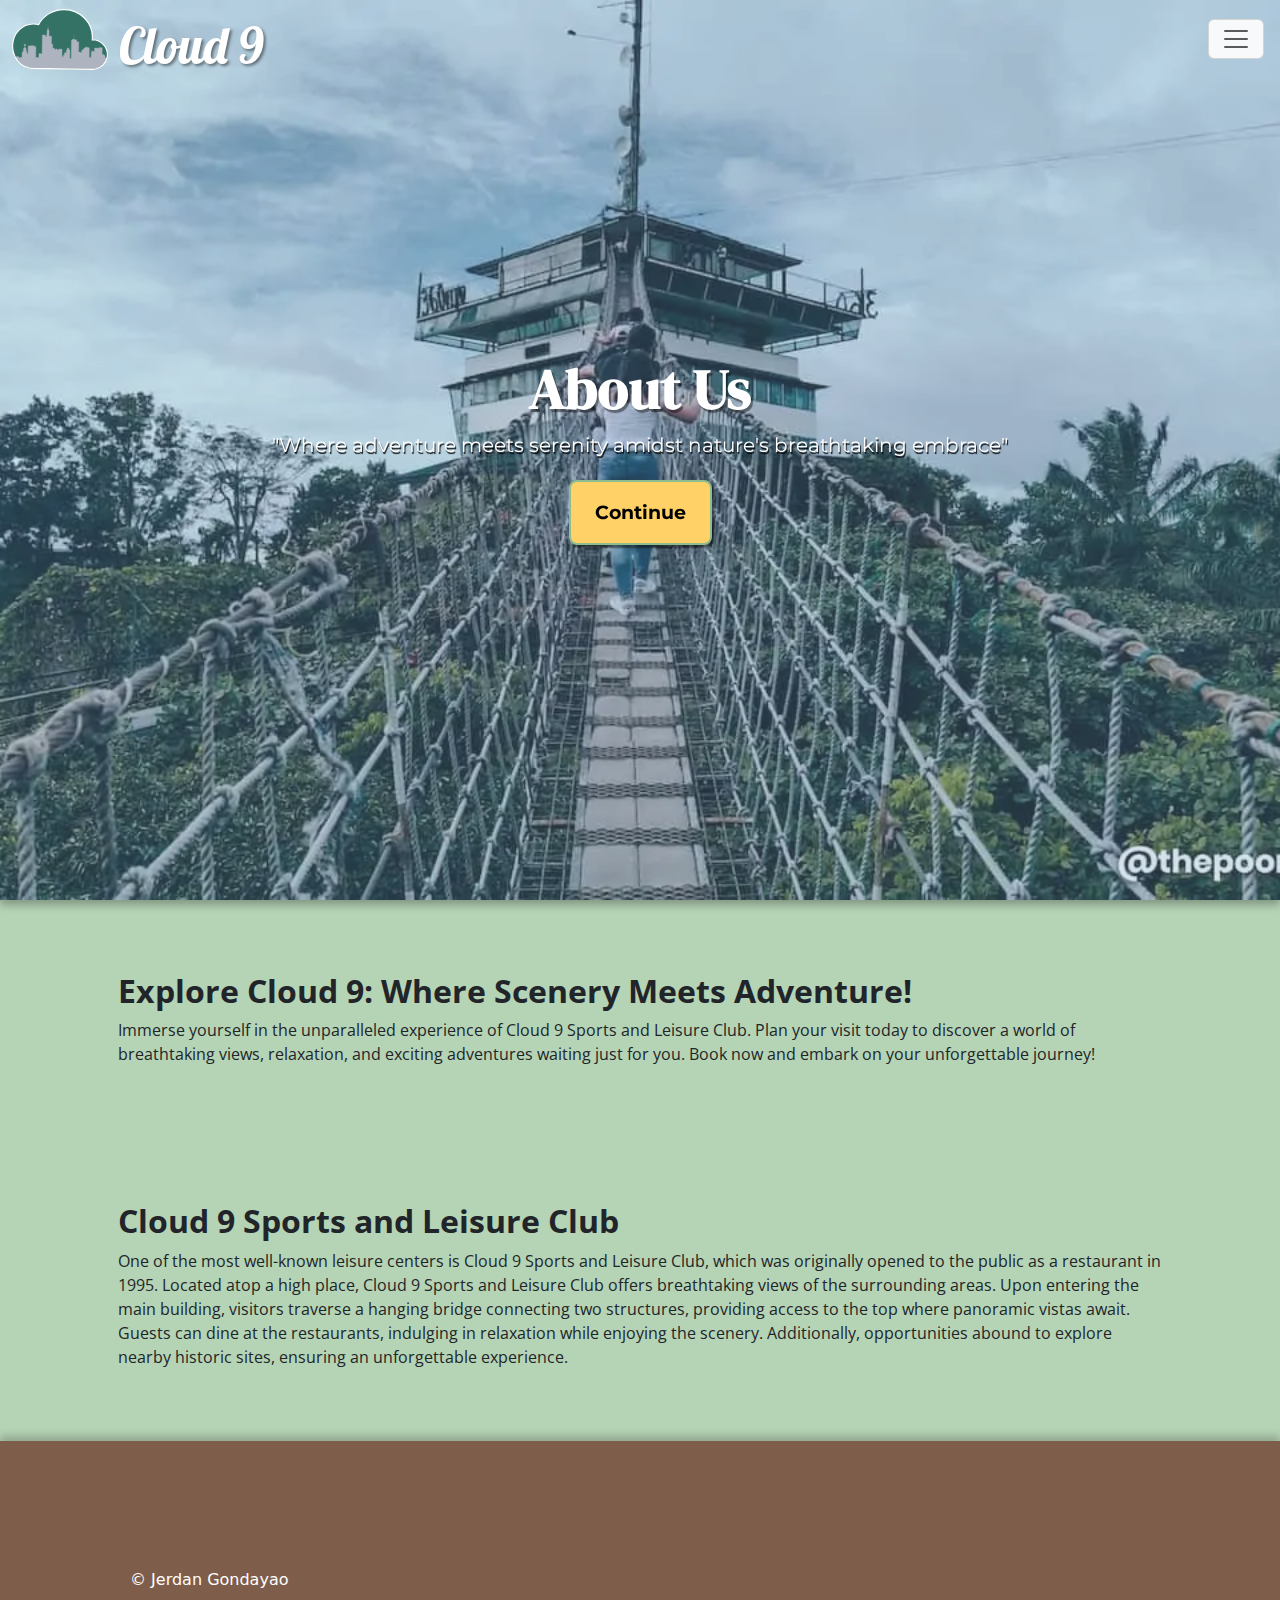
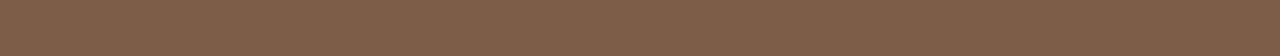
<file: about_us.html>
<!DOCTYPE html>
<html lang="en">

<head>
  <meta charset="UTF-8">
  <meta name="viewport" content="width=device-width, initial-scale=1.0, shrink-to-fit=no">

  <title>Cloud-9</title>

  <link rel="icon" type="svg" href="images/Logo.svg">

  <!-- Bootstrap5 -->
  <link href="https://cdn.jsdelivr.net/npm/bootstrap@5.3.0-alpha1/dist/css/bootstrap.min.css" rel="stylesheet">

  <!-- Stylesheet -->
  <link rel="stylesheet" href="style.css">

  <!-- Fonts -->
  <link rel="preconnect" href="https://fonts.googleapis.com">
<link rel="preconnect" href="https://fonts.gstatic.com" crossorigin>
<link href="https://fonts.googleapis.com/css2?family=DM+Serif+Display:ital@1&family=DM+Serif+Text&family=Lobster&family=Montserrat:wght@300;500;700&family=Open+Sans:wght@300;400;700&display=swap" rel="stylesheet">

  <!-- Icons -->
  <link rel="stylesheet" href="https://cdnjs.cloudflare.com/ajax/libs/font-awesome/6.5.1/css/all.min.css"
    integrity="sha512-DTOQO9RWCH3ppGqcWaEA1BIZOC6xxalwEsw9c2QQeAIftl+Vegovlnee1c9QX4TctnWMn13TZye+giMm8e2LwA=="
    crossorigin="anonymous" referrerpolicy="no-referrer" />

</head>

<body>
  <div class="mybody mycontainer fade-in">

    <!-- Navbar -->
    <nav id="mynavbar" class="navbar mynavbar fixed-top">
        <div class="container-fluid">
  
          <div class="row">
            <div class="col">
              <a class="navbar-brand mylogotext" href="index.html">
                <img src="images/Logo.svg" alt="Logo" class="d-inline-block mb-4 mylogo"> Cloud 9
              </a>
            </div>
          </div>
  
          <button class="navbar-toggler bg-light me-1 mb-4" type="button" data-bs-toggle="offcanvas"
            data-bs-target="#offcanvasNavbar" aria-controls="offcanvasNavbar" aria-label="Toggle navigation">
            <span class="navbar-toggler-icon"></span>
          </button>
          <div class="offcanvas offcanvas-end offcanvasbg myoffcanvas" tabindex="-1" id="offcanvasNavbar"
            aria-labelledby="offcanvasNavbarLabel">
            <div class="offcanvas-header">
              <h5 class="offcanvas-title mylogotextmenu" id="offcanvasNavbarLabel">Cloud 9 360°</h5>
              <button type="button" class="btn-close" data-bs-dismiss="offcanvas" aria-label="Close"></button>
            </div>
            <hr
              style="width: 95%;text-align:center;margin-left:auto; margin-right: auto; border-width: 4px; border-radius: 5px; margin-top: -10px; margin-bottom: -10px; display: block;">
            <div class="offcanvas-body">
              <ul class="navbar-nav justify-content-end flex-grow-1 pe-3">
                <li class="nav-item mynav-item">
                  <a class="nav-link" aria-current="page" href="index.html"><b>Home</b></a>
                </li>
                <li class="nav-item mynav-item">
                  <a class="nav-link" href="about_us.html">About Us</a>
                </li>
                <li class="nav-item mynav-item">
                  <a class="nav-link" href="signupform.html">Restaurant</a>
                </li>
                <li class="nav-item mynav-item">
                  <a class="nav-link" href="mygallerypage.html">Gallery</a>
                </li>
                <li class="nav-item dropdown">
                  <a class="nav-link dropdown-toggle mynav-item" href="#" role="button" data-bs-toggle="dropdown"
                    aria-expanded="false">
                    Visit US
                  </a>
                  <ul class="dropdown-menu">
                    <li><a class="dropdown-item" href="attractions.html"><b>Attractions</b></a></li>
                    <li>
                      <hr class="dropdown-divider">
                    </li>
                    <li><a class="dropdown-item" href="attractions.html#cloud-9_building">Cloud-9 Building</a></li>
                    <li><a class="dropdown-item" href="attractions.html#museum">The Museum</a></li>
                    <li><a class="dropdown-item" href="attractions.html#hangingbridge">The Hanging bridge</a></li>
                    <li><a class="dropdown-item" href="attractions.html#metalwalkway">The Metal walkway</a></li>
                    <li><a class="dropdown-item" href="attractions.html#dizzyhouse">The Dizzy House</a></li>
                  </ul>
                </li>
  
              </ul>
            </div>
          </div>
  
        </div>
      </nav>

    <!-- Carousel -->
    <div id="carouselExampleAutoplaying" class="hero-carousel carousel slide mycr carousel-fade" data-bs-ride="carousel"
      data-bs-interval="2400" data-bs-touch="false">
      <div class="carousel-inner">
        <div class="carousel-item active c-item">
          <img src="images/carousel/Cloud-9-Antipolo-1.webp" class="d-block w-100 c-image" alt="...">
          <div class="overlay"></div>
        </div>
        <div class="carousel-item c-item">
          <img src="images/carousel/Cloud-9-Antipolo-View.webp" class="d-block w-100 c-image" alt="...">
          <div class="overlay"></div>
        </div>
        <div class="carousel-item c-item">
          <img src="images/carousel/Cloud-9-Hotel-Antipolo.webp" class="d-block w-100 c-image" alt="...">
          <div class="overlay"></div>
        </div>
        <div class="carousel-item c-item">
          <img src="images/carousel/CLOUD-9-21.png" class="d-block w-100 c-image" alt="...">
          <div class="overlay"></div>
        </div>
        <div class="carousel-item c-item">
          <img src="images/carousel/Cloud-9-Restaurant-Antipolo.webp" class="d-block w-100 c-image" alt="...">
          <div class="overlay"></div>
        </div>
      </div>
      <div class="content-overlay">
        <h1>About Us</h1>
        <p>"Where adventure meets serenity amidst nature's breathtaking embrace"</p>
        <a class="btn btn-outline-light btn-lg mt-1 px-4 py-3 mb-md-0" href="#sectionID" role="button"><b>Continue</b></a>
      </div>
    </div>

    <!-- Message 1 -->
    <div class="container" id="sectionID">
      <div class="row mt-4 mb-2">
        <div class="col-12 p-5 d-flex align-items-center">
          <section class="message1">
            <h2>Explore Cloud 9: Where Scenery Meets Adventure!</h2>
            <p>Immerse yourself in the unparalleled experience of Cloud 9 Sports and Leisure Club. Plan your visit today to discover a world of breathtaking views, relaxation, and exciting adventures waiting just for you. Book now and embark on your unforgettable journey!</p>
          </section>
        </div>
      </div>
    </div>

    <!-- Message 2 -->
    <div class="container message2">
      <div class="row mt-4 mb-2">
        <div class="col-12 p-5 d-flex align-items-center">
          <section>
            <h2>Cloud 9 Sports and Leisure Club</h2>
            <p>One of the most well-known leisure centers is Cloud 9 Sports and Leisure Club, which was originally opened to the public as a restaurant in 1995. Located atop a high place, Cloud 9 Sports and Leisure Club offers breathtaking views of the surrounding areas. Upon entering the main building, visitors traverse a hanging bridge connecting two structures, providing access to the top where panoramic vistas await. Guests can dine at the restaurants, indulging in relaxation while enjoying the scenery. Additionally, opportunities abound to explore nearby historic sites, ensuring an unforgettable experience.</p>
          </section>
        </div>
      </div>
    </div>

    <!-- Footer -->
    <div class="container-fluid myfooter">
      <div class="container">
        <div class="col-12 p-5 d-flex align-items-center">
          <section class="mysection mt-3">
            <a href="index.html" class="myicons"><i class="fa-solid fa-house"></i></a>
            <a href="https://www.facebook.com/cloud9angtipolo/" class="myicons"><i class="fa-brands fa-facebook"></i></a>
            <a href="Contacts.html" class="myicons"><i class="fa-solid fa-envelope"></i></a>
            <a href="Contacts.html" class="myicons"><i class="fa-solid fa-phone"></i></a>
            <br>
            <p class="mycopyright mt-3">&copy; Jerdan Gondayao</p>
          </section>
        </div>
      </div>
    </div>


  </div>
  
  <script src="script.js"></script>
  <script src="https://code.jquery.com/jquery-3.6.0.min.js"></script>
  <script src="https://cdn.jsdelivr.net/npm/bootstrap@5.3.0-alpha1/dist/js/bootstrap.bundle.min.js"></script>
</body>

</html>
</file>
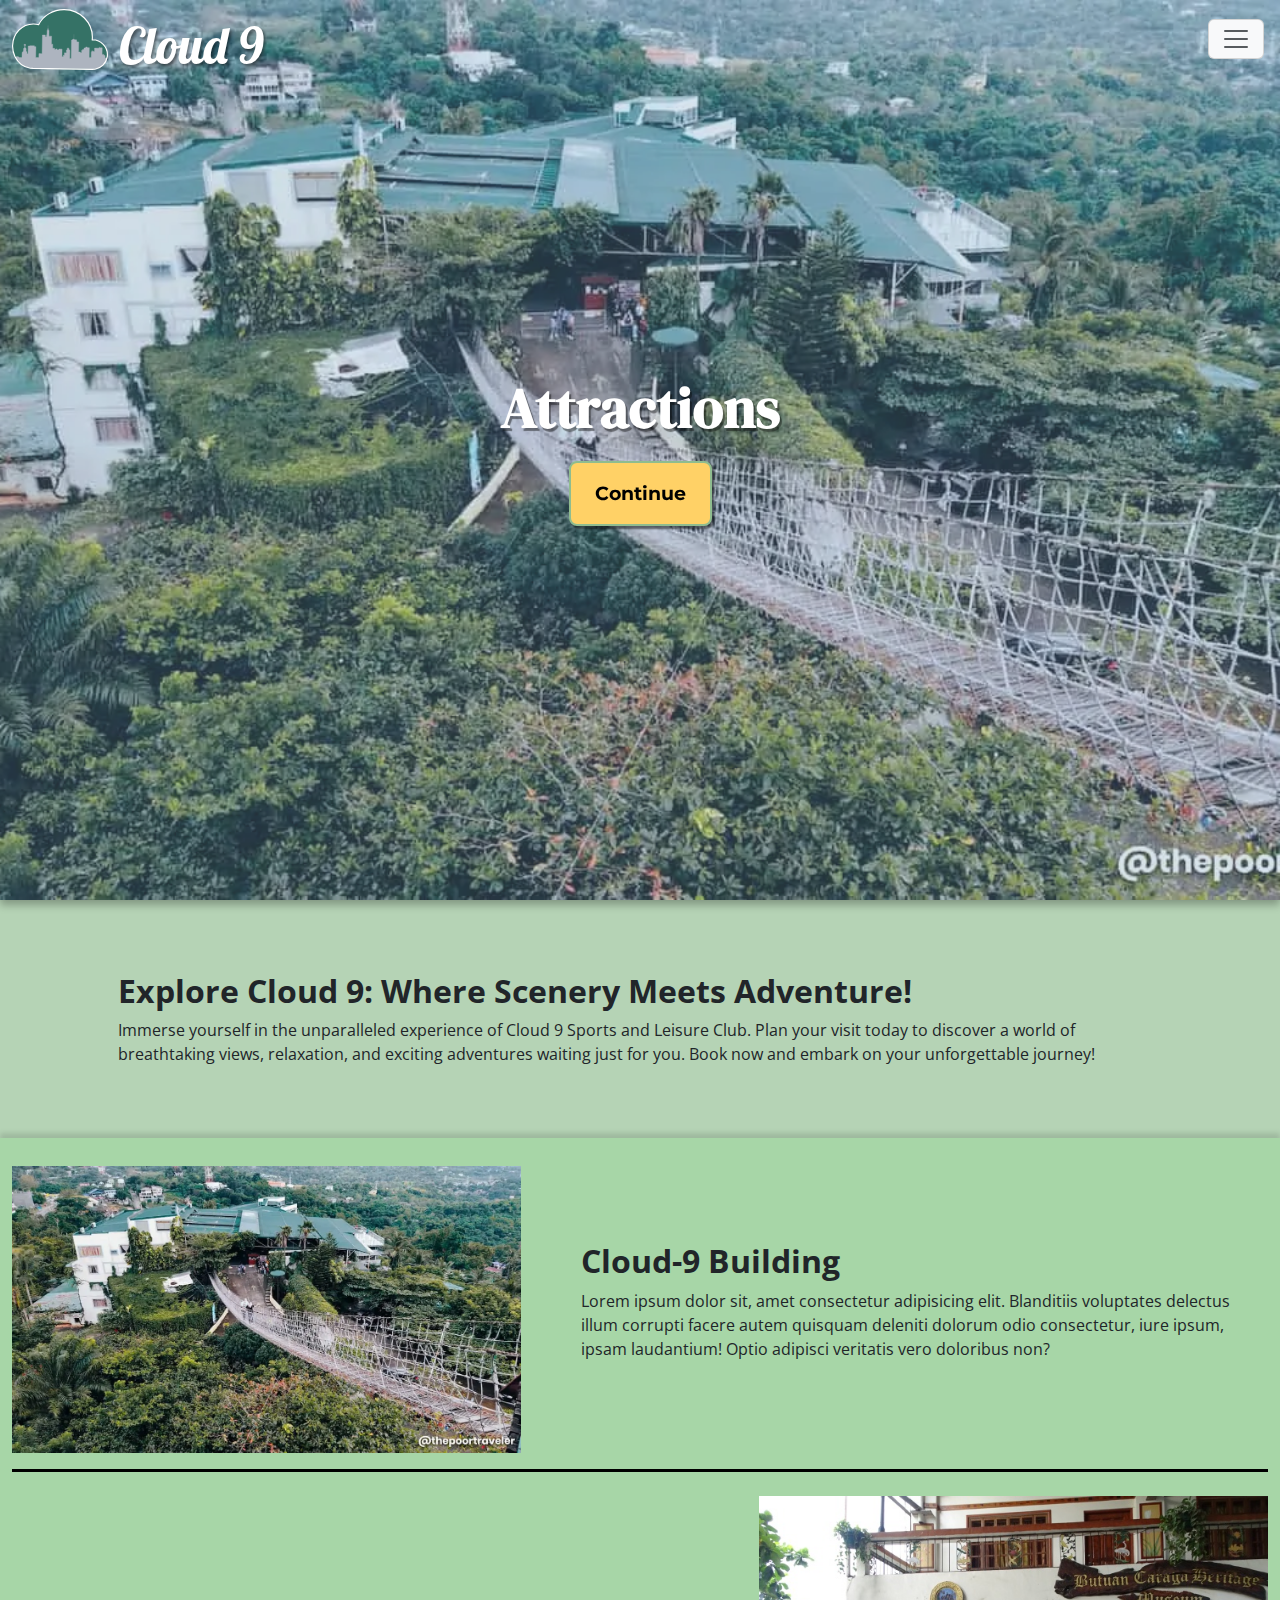
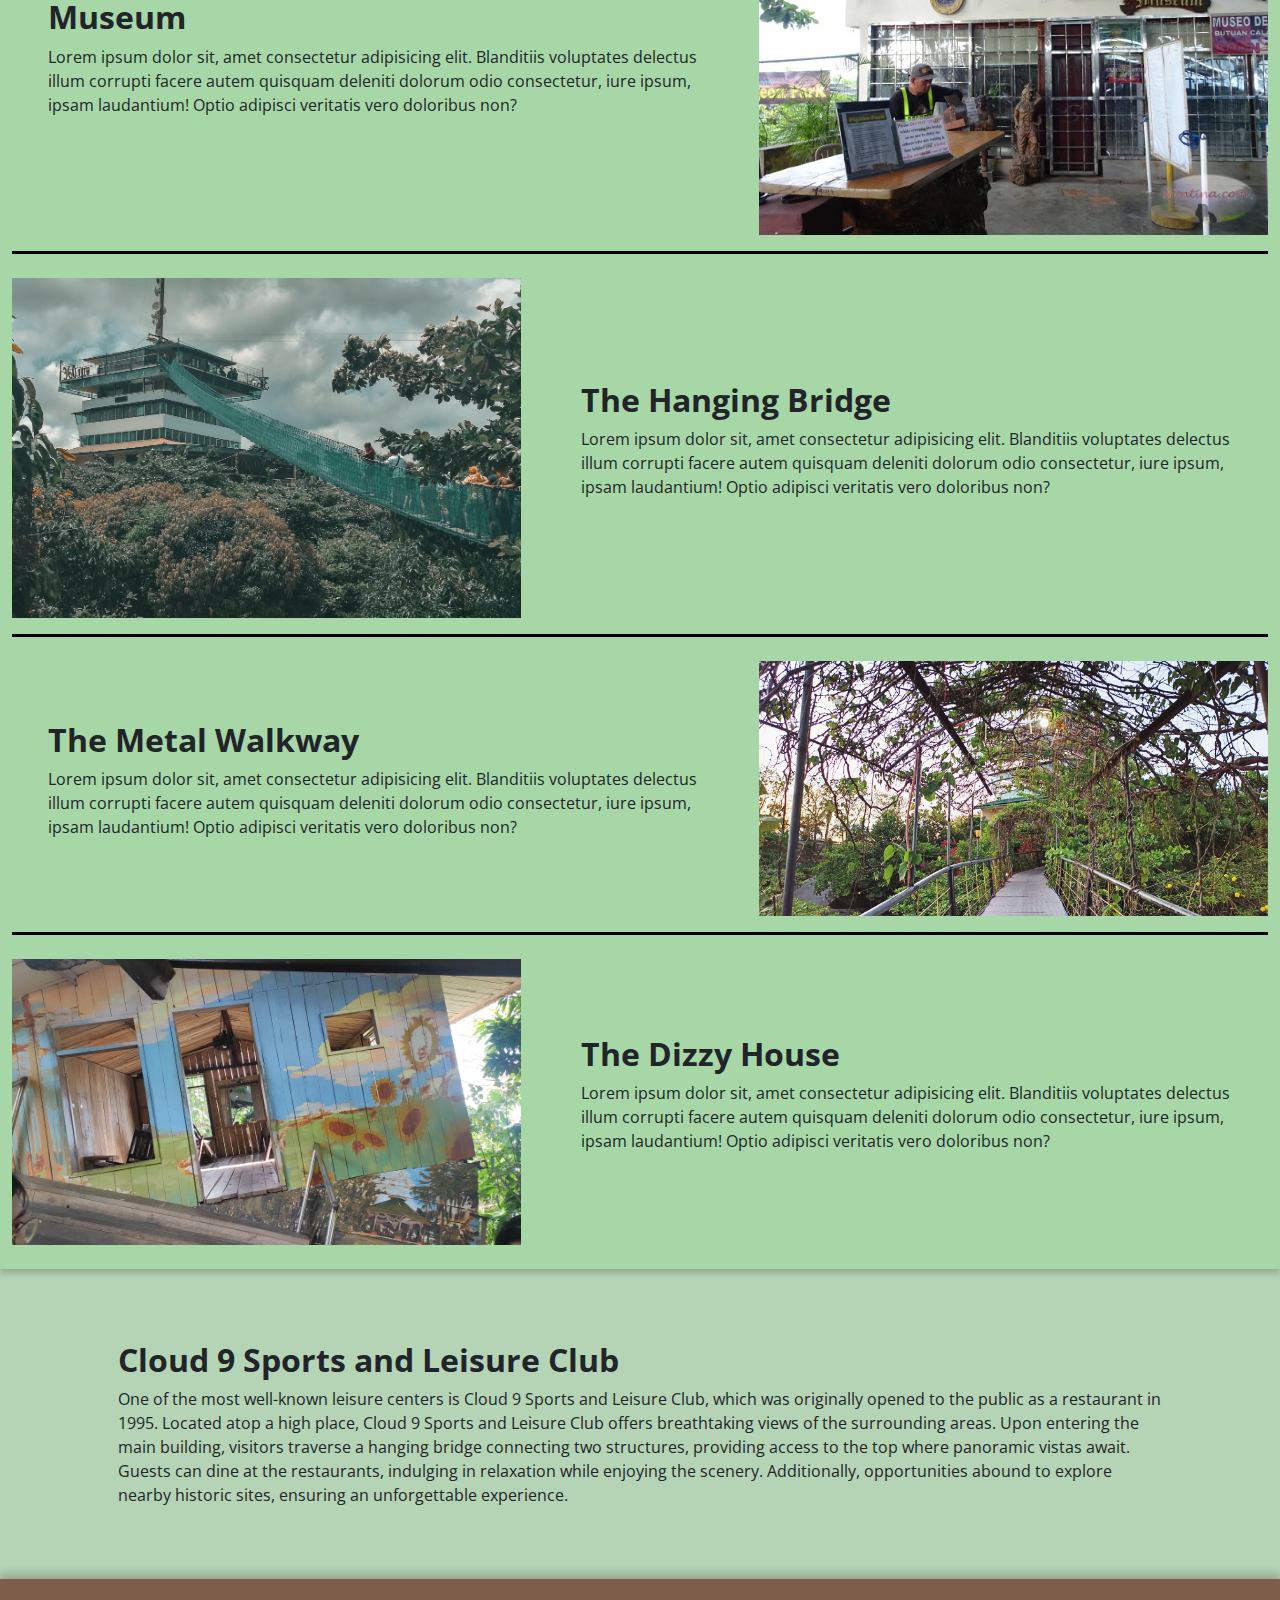
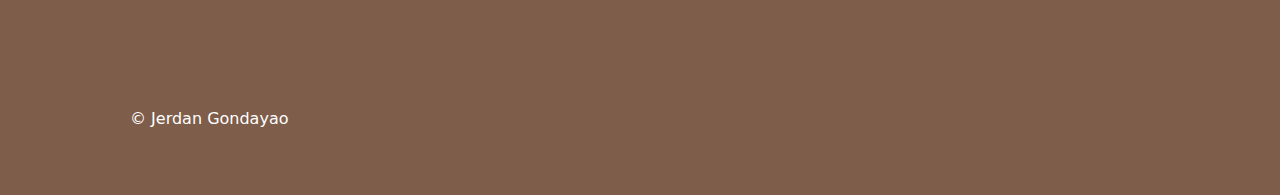
<file: attractions.html>
<!DOCTYPE html>
<html lang="en">

<head>
  <meta charset="UTF-8">
  <meta name="viewport" content="width=device-width, initial-scale=1.0, shrink-to-fit=no">

  <title>Cloud-9</title>

  <link rel="icon" type="svg" href="images/Logo.svg">

  <link href="https://cdn.jsdelivr.net/npm/bootstrap@5.3.0-alpha1/dist/css/bootstrap.min.css" rel="stylesheet">

  <!-- Stylesheet -->
  <link rel="stylesheet" href="style.css">
  <link rel="stylesheet" href="attractions.css">

  <!-- Fonts -->
  <link rel="preconnect" href="https://fonts.googleapis.com">
<link rel="preconnect" href="https://fonts.gstatic.com" crossorigin>
<link href="https://fonts.googleapis.com/css2?family=DM+Serif+Display:ital@1&family=DM+Serif+Text&family=Lobster&family=Montserrat:wght@300;500;700&family=Open+Sans:wght@300;400;700&display=swap" rel="stylesheet">

  <!-- Icons -->
  <link rel="stylesheet" href="https://cdnjs.cloudflare.com/ajax/libs/font-awesome/6.5.1/css/all.min.css"
    integrity="sha512-DTOQO9RWCH3ppGqcWaEA1BIZOC6xxalwEsw9c2QQeAIftl+Vegovlnee1c9QX4TctnWMn13TZye+giMm8e2LwA=="
    crossorigin="anonymous" referrerpolicy="no-referrer" />

</head>

<body>
  <div class="mybody mycontainer fade-in">

    <!-- Navbar -->
    <nav id="mynavbar" class="navbar mynavbar fixed-top">
        <div class="container-fluid">
  
          <div class="row">
            <div class="col">
              <a class="navbar-brand mylogotext" href="index.html">
                <img src="images/Logo.svg" alt="Logo" class="d-inline-block mb-4 mylogo"> Cloud 9
              </a>
            </div>
          </div>
  
          <button class="navbar-toggler bg-light me-1 mb-4" type="button" data-bs-toggle="offcanvas"
            data-bs-target="#offcanvasNavbar" aria-controls="offcanvasNavbar" aria-label="Toggle navigation">
            <span class="navbar-toggler-icon"></span>
          </button>
          <div class="offcanvas offcanvas-end offcanvasbg myoffcanvas" tabindex="-1" id="offcanvasNavbar"
            aria-labelledby="offcanvasNavbarLabel">
            <div class="offcanvas-header">
              <h5 class="offcanvas-title mylogotextmenu" id="offcanvasNavbarLabel">Cloud 9 360°</h5>
              <button type="button" class="btn-close" data-bs-dismiss="offcanvas" aria-label="Close"></button>
            </div>
            <hr
              style="width: 95%;text-align:center;margin-left:auto; margin-right: auto; border-width: 4px; border-radius: 5px; margin-top: -10px; margin-bottom: -10px; display: block;">
            <div class="offcanvas-body">
              <ul class="navbar-nav justify-content-end flex-grow-1 pe-3">
                <li class="nav-item mynav-item">
                  <a class="nav-link" aria-current="page" href="index.html"><b>Home</b></a>
                </li>
                <li class="nav-item mynav-item">
                  <a class="nav-link" href="about_us.html">About Us</a>
                </li>
                <li class="nav-item mynav-item">
                  <a class="nav-link" href="signupform.html">Restaurant</a>
                </li>
                <li class="nav-item mynav-item">
                  <a class="nav-link" href="mygallerypage.html">Gallery</a>
                </li>
                <li class="nav-item dropdown">
                  <a class="nav-link dropdown-toggle mynav-item" href="#" role="button" data-bs-toggle="dropdown"
                    aria-expanded="false">
                    Visit US
                  </a>
                  <ul class="dropdown-menu">
                    <li><a class="dropdown-item" href="attractions.html"><b>Attractions</b></a></li>
                    <li>
                      <hr class="dropdown-divider">
                    </li>
                    <li><a class="dropdown-item" href="attractions.html#cloud-9_building">Cloud-9 Building</a></li>
                    <li><a class="dropdown-item" href="attractions.html#museum">The Museum</a></li>
                    <li><a class="dropdown-item" href="attractions.html#hangingbridge">The Hanging bridge</a></li>
                    <li><a class="dropdown-item" href="attractions.html#metalwalkway">The Metal walkway</a></li>
                    <li><a class="dropdown-item" href="attractions.html#dizzyhouse">The Dizzy House</a></li>
                  </ul>
                </li>
  
              </ul>
            </div>
          </div>
  
        </div>
      </nav>

    <!-- Carousel -->
    <div id="carouselExampleAutoplaying" class="hero-carousel carousel slide mycr carousel-fade" data-bs-ride="carousel"
      data-bs-interval="2400" data-bs-touch="false">
      <div class="carousel-inner">
        <div class="carousel-item active c-item">
          <img src="images/Attractions/Cloud-9-Building.webp" class="d-block w-100 c-image" alt="...">
          <div class="overlay"></div>
        </div>
        <div class="carousel-item c-item">
          <img src="images/Attractions/Hanging Bridge.jpg" class="d-block w-100 c-image" alt="...">
          <div class="overlay"></div>
        </div>
        <div class="carousel-item c-item">
          <img src="images/Attractions/360 Building.jpg" class="d-block w-100 c-image" alt="...">
          <div class="overlay"></div>
        </div>
        <div class="carousel-item c-item">
          <img src="images/Attractions/DizzyHouse.jpg" class="d-block w-100 c-image" alt="...">
          <div class="overlay"></div>
        </div>
        <div class="carousel-item c-item">
          <img src="images/Attractions/Metalwalkway.jpg" class="d-block w-100 c-image" alt="...">
          <div class="overlay"></div>
        </div>
        <div class="carousel-item c-item">
            <img src="images/Attractions/Museum.JPG" class="d-block w-100 c-image" alt="...">
            <div class="overlay"></div>
          </div>
      </div>
      <div class="content-overlay">
        <h1 class="mb-3">Attractions</h1>
        <a class="btn btn-outline-light btn-lg mt-1 px-4 py-3 mb-md-0" href="#sectionID" role="button"><b>Continue</b></a>
      </div>
    </div>

    <!-- Message 1 -->
    <div class="container" id="sectionID">
      <div class="row mt-4 mb-2">
        <div class="col-12 p-5 d-flex align-items-center">
          <section class="message1">
            <h2>Explore Cloud 9: Where Scenery Meets Adventure!</h2>
            <p>Immerse yourself in the unparalleled experience of Cloud 9 Sports and Leisure Club. Plan your visit today to discover a world of breathtaking views, relaxation, and exciting adventures waiting just for you. Book now and embark on your unforgettable journey!</p>
          </section>
        </div>
      </div>
    </div>

    <!-- Main Sections -->
    <div class="container-fluid mycontent pt-1 pb-3">
        <div class="row mt-4 mb-2">
            <div id="cloud-9_building" class="col-12 col-sm-6 col-md-5 d-flex align-items-center">
                <img src="images/Attractions/Cloud-9-Building.webp" alt="" class="mymain-image">
            </div>
            <div class="col-12 col-sm-6 col-md-7 p-5 d-flex align-items-center">
                <section class="message1">
                <h2>Cloud-9 Building</h2>
                <p>Lorem ipsum dolor sit, amet consectetur adipisicing elit. Blanditiis voluptates delectus illum corrupti facere autem quisquam deleniti dolorum odio consectetur, iure ipsum, ipsam laudantium! Optio adipisci veritatis vero doloribus non?</p>
                </section>
            </div>
        </div>
        <hr>
        <div class="row mt-4 mb-2">
            <div id="museum" class="col-12 col-sm-6 col-md-7 p-5 d-flex align-items-center musem">
                <section class="message1">
                <h2>Museum</h2>
                <p>Lorem ipsum dolor sit, amet consectetur adipisicing elit. Blanditiis voluptates delectus illum corrupti facere autem quisquam deleniti dolorum odio consectetur, iure ipsum, ipsam laudantium! Optio adipisci veritatis vero doloribus non?</p>
                </section>
            </div>
            <div class="col-12 col-sm-6 col-md-5 d-flex align-items-center">
                <img src="images/Attractions/Museum.JPG" alt="" class="mymain-image">
            </div>
        </div>
        <hr>
        <div class="row mt-4 mb-2">
            <div id="hangingbridge" class="col-12 col-sm-6 col-md-5 d-flex align-items-center">
                <img src="images/Attractions/Hanging Bridge.jpg" alt="" class="mymain-image">
            </div>
            <div class="col-12 col-sm-6 col-md-7 p-5 d-flex align-items-center">
                <section class="message1">
                <h2>The Hanging Bridge</h2>
                <p>Lorem ipsum dolor sit, amet consectetur adipisicing elit. Blanditiis voluptates delectus illum corrupti facere autem quisquam deleniti dolorum odio consectetur, iure ipsum, ipsam laudantium! Optio adipisci veritatis vero doloribus non?</p>
                </section>
            </div>
        </div>
        <hr>
        <div class="row mt-4 mb-2">
            <div id="metalwalkway" class="col-12 col-sm-6 col-md-7 p-5 d-flex align-items-center">
                <section class="message1">
                <h2>The Metal Walkway</h2>
                <p>Lorem ipsum dolor sit, amet consectetur adipisicing elit. Blanditiis voluptates delectus illum corrupti facere autem quisquam deleniti dolorum odio consectetur, iure ipsum, ipsam laudantium! Optio adipisci veritatis vero doloribus non?</p>
                </section>
            </div>
            <div class="col-12 col-sm-6 col-md-5 d-flex align-items-center">
                <img src="images/Attractions/Metalwalkway.jpg" alt="" class="mymain-image">
            </div>
        </div>
        <hr>
        <div class="row mt-4 mb-2">
            <div id="dizzyhouse" class="col-12 col-sm-6 col-md-5 d-flex align-items-center">
                <img src="images/Attractions/DizzyHouse.jpg" alt="" class="mymain-image">
            </div>
            <div class="col-12 col-sm-6 col-md-7 p-5 d-flex align-items-center">
                <section class="message1">
                <h2>The Dizzy House</h2>
                <p>Lorem ipsum dolor sit, amet consectetur adipisicing elit. Blanditiis voluptates delectus illum corrupti facere autem quisquam deleniti dolorum odio consectetur, iure ipsum, ipsam laudantium! Optio adipisci veritatis vero doloribus non?</p>
                </section>
            </div>
        </div>
    </div>

    <!-- Message 2 -->
    <div class="container message2">
      <div class="row mt-4 mb-2">
        <div class="col-12 p-5 d-flex align-items-center">
          <section>
            <h2>Cloud 9 Sports and Leisure Club</h2>
            <p>One of the most well-known leisure centers is Cloud 9 Sports and Leisure Club, which was originally opened to the public as a restaurant in 1995. Located atop a high place, Cloud 9 Sports and Leisure Club offers breathtaking views of the surrounding areas. Upon entering the main building, visitors traverse a hanging bridge connecting two structures, providing access to the top where panoramic vistas await. Guests can dine at the restaurants, indulging in relaxation while enjoying the scenery. Additionally, opportunities abound to explore nearby historic sites, ensuring an unforgettable experience.</p>
          </section>
        </div>
      </div>
    </div>

    <!-- Footer -->
    <div class="container-fluid myfooter">
      <div class="container">
        <div class="col-12 p-5 d-flex align-items-center">
          <section class="mysection mt-3">
            <a href="index.html" class="myicons"><i class="fa-solid fa-house"></i></a>
            <a href="https://www.facebook.com/cloud9angtipolo/" class="myicons"><i class="fa-brands fa-facebook"></i></a>
            <a href="Contacts.html" class="myicons"><i class="fa-solid fa-envelope"></i></a>
            <a href="Contacts.html" class="myicons"><i class="fa-solid fa-phone"></i></a>
            <br>
            <p class="mycopyright mt-3">&copy; Jerdan Gondayao</p>
          </section>
        </div>
      </div>
    </div>


  </div>
  
  <script src="script.js"></script>
  <script src="https://code.jquery.com/jquery-3.6.0.min.js"></script>
  <script src="https://cdn.jsdelivr.net/npm/bootstrap@5.3.0-alpha1/dist/js/bootstrap.bundle.min.js"></script>
</body>

</html>
</file>
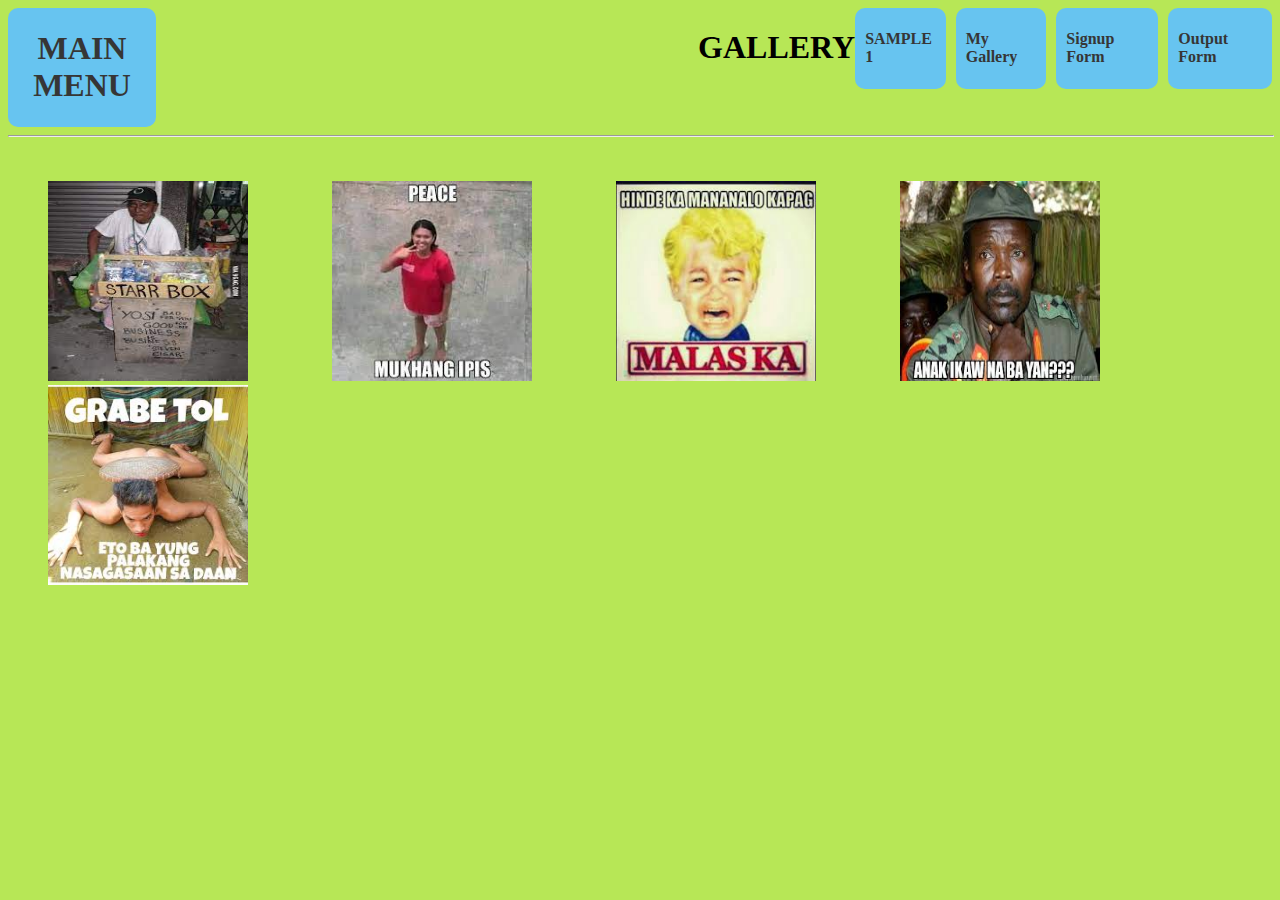
<file: mygallerypage.html>
<!DOCTYPE html>
<html lang="en">
<head>
    <meta charset="UTF-8">
    <meta name="viewport" content="width=device-width, initial-scale=1.0">
    <title>MyGallery</title>
    <style>
        .text {
            background-color: rgb(103, 196, 240); 
            width: fit-content; 
            min-height: fit-content;
            padding-left: 10px;
            padding-right: 10px;
            border-radius: 10px;
            padding-top: 1px;
            padding-bottom: 1px;
            color: rgb(54, 54, 54);
        }
        .text:hover {
            background-color: rgba(103, 197, 240, 0.692); 
        }
        .text:active {
            background-color: rgb(103, 197, 240); 
        }

        body{
            background-color: rgb(183, 231, 86);;
        }

    </style>
</head>
<body>
    <nav style="display: flex;">
        <div class="logo" style="display: flex;">
            <a href="index.html" style="text-decoration: none;">
                <div class="text">
                    <h1 style = "text-align: center; color: rgb(54, 54, 54);">MAIN MENU</h1>
                </div>
            </a>
            <div style="margin-left: 542px;">
                <h1 align="center">GALLERY</h1>
            </div>
        </div>
        <div style="display: flex; margin-left: auto;">
            <a href="sample1.html" style="text-decoration: none;">
                <div class="text" style="margin-right: 10px;">
                <h4 style="color: rgb(54, 54, 54);">SAMPLE 1</h4>
                </div>
            </a>
            <a href="mygallerypage.html" style="text-decoration: none;">
                <div class="text" style="margin-right: 10px;">
                <h4 style="color: rgb(54, 54, 54);">My Gallery</h4>
                </div>
            </a>
            <a href="signupform.html" style="text-decoration: none; margin-right: 10px;">
                <div class="text">
                <h4 style="color: rgb(54, 54, 54);">Signup Form</h4>
                </div>
            </a>
            <a href="output.html" style="text-decoration: none;">
                <div class="text">
                <h4 style="color: rgb(54, 54, 54);">Output Form</h4>
                </div>
            </a>
        </div>
    </nav>

    <hr width="100%">
        <br><br>
    

    <img src="images/starr_box.jfif" height="200" width="200" hspace = "40" alt="starr_box">

    <img src="images/ipis.jfif" height="200" width="200" hspace = "40" alt="ipis">

    <img src="images/malaska.jfif" height="200" width="200" hspace = "40" alt="malaska">

    <img src="images/anak.jfif" height="200" width="200" hspace = "40" alt="anak_ba_kita?">

    <img src="images/tol.jfif" height="200" width="200" hspace = "40" alt="Tol">

</body>
</html>
</file>
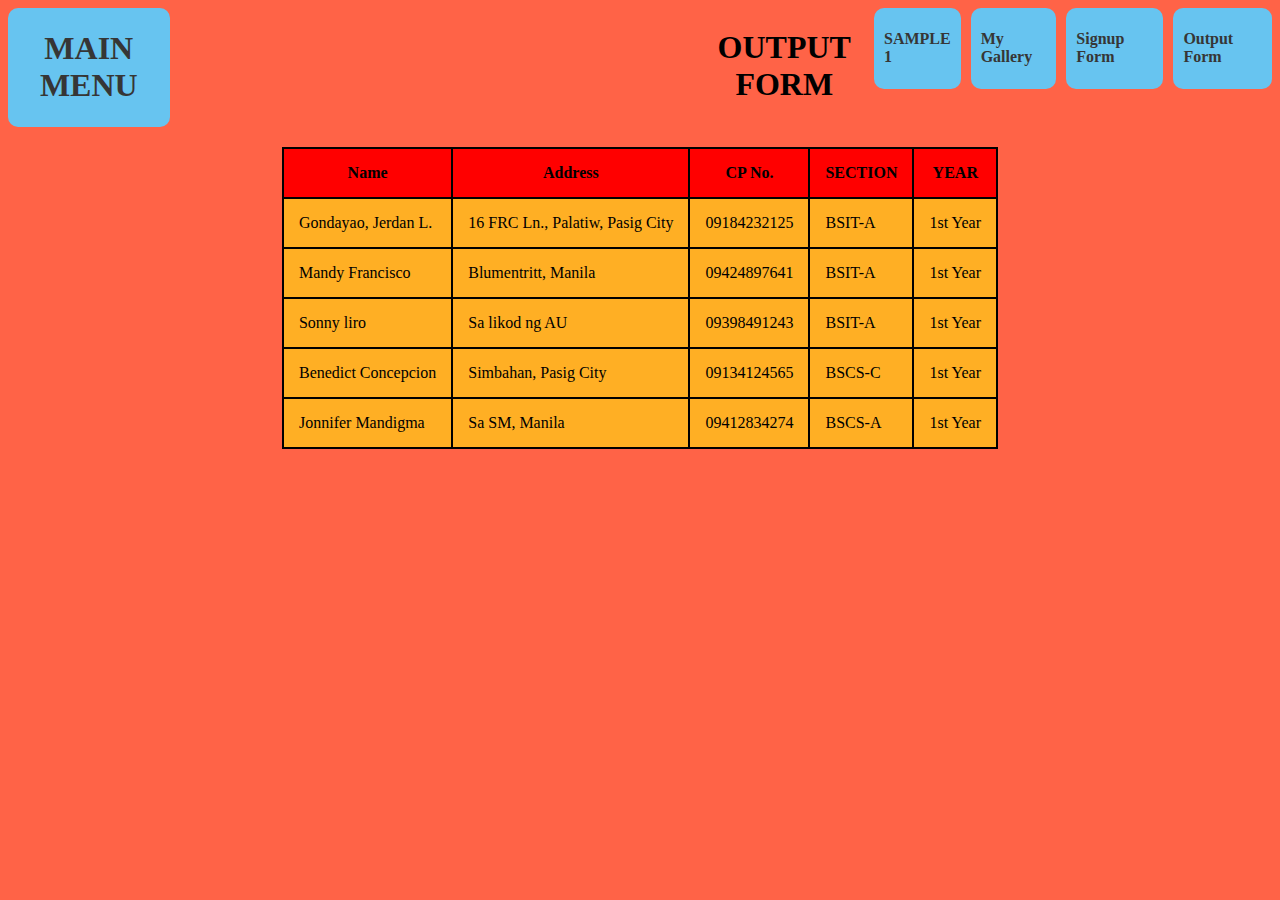
<file: output.html>
<!DOCTYPE html>
<html lang="en">
<head>
    <meta charset="UTF-8">
    <meta name="viewport" content="width=device-width, initial-scale=1.0">
    <title>Output</title>
    <style>
        body{
            background-color: tomato;
        }
        .text {
            background-color: rgb(103, 196, 240);
            padding-left: 10px;
            padding-right: 10px;
            border-radius: 10px;
            padding-top: 1px;
            padding-bottom: 1px;
        }
        .text:hover {
            background-color: rgba(103, 197, 240, 0.692); 
        }
        .text:active {
            background-color: rgb(103, 197, 240); 
        }
        
        nav{
            display: flex;
        }
        .text-box{
            width: 150px;
            border-color: rgb(0, 0, 0);
            border-width: 3px;
            box-shadow: 1px 1px #88888860;
            border-radius: 3px;
            background-color: rgba(128, 128, 128, 0.322);
        }

        table, th, td {
            border: 2px solid black;
            margin: auto;
            border-collapse: collapse;
            margin-top: 20px;
        }
        td,th{
            border-style: solid;
            margin: 0px;
            border-width: 2px;
            padding: 15px;
        }
        td{
            margin-top: 100px;
        }
    </style>
</head>
<body>

    <div>
        <nav>
            <div class="logo" style="display: flex;">
                <a href="index.html" style="text-decoration: none;">
                    <div class="text">
                        <h1 style = "text-align: center; color: rgb(54, 54, 54);">MAIN MENU</h1>
                    </div>
                </a>
                <div style="margin-left: 525px;">
                    <h1 align="center">OUTPUT FORM</h1>
                </div>
            </div>
            <div style="display: flex; margin-left: auto;">
                <a href="sample1.html" style="text-decoration: none;">
                    <div class="text" style="margin-right: 10px;">
                    <h4 style="color: rgb(54, 54, 54);">SAMPLE 1</h4>
                    </div>
                </a>
                <a href="mygallerypage.html" style="text-decoration: none;">
                    <div class="text" style="margin-right: 10px;">
                    <h4 style="color: rgb(54, 54, 54);">My Gallery</h4>
                    </div>
                </a>
                <a href="signupform.html" style="text-decoration: none; margin-right: 10px;">
                    <div class="text">
                    <h4 style="color: rgb(54, 54, 54);">Signup Form</h4>
                    </div>
                </a>
                <a href="output.html" style="text-decoration: none;">
                    <div class="text">
                    <h4 style="color: rgb(54, 54, 54);">Output Form</h4>
                    </div>
                </a>
            </div>
        </nav>

        <table border = 0>
            <tr style="background-color: red">
                <th>Name</th>
                <th>Address</th>
                <th>CP No.</th>
                <th>SECTION</th>
                <th>YEAR</th>
              </tr>
              <tr style="background-color: rgba(255, 255, 0, 0.486)">
                <td>Gondayao, Jerdan L.</td>
                <td>16 FRC Ln., Palatiw, Pasig City</td>
                <td>09184232125</td>
                <td>BSIT-A</td>
                <td>1st Year</td>
              </tr>
              <tr style="background-color: rgba(255, 255, 0, 0.486)">
                <td>Mandy Francisco</td>
                <td>Blumentritt, Manila</td>
                <td>09424897641</td>
                <td>BSIT-A</td>
                <td>1st Year</td>
              </tr>
              <tr style="background-color: rgba(255, 255, 0, 0.486)">
                <td>Sonny liro</td>
                <td>Sa likod ng AU</td>
                <td>09398491243</td>
                <td>BSIT-A</td>
                <td>1st Year</td>
              </tr>
              <tr style="background-color: rgba(255, 255, 0, 0.486)">
                <td>Benedict Concepcion</td>
                <td>Simbahan, Pasig City</td>
                <td>09134124565</td>
                <td>BSCS-C</td>
                <td>1st Year</td>
              </tr>
              <tr style="background-color: rgba(255, 255, 0, 0.486)">
                <td>Jonnifer Mandigma</td>
                <td>Sa SM, Manila</td>
                <td>09412834274</td>
                <td>BSCS-A</td>
                <td>1st Year</td>
              </tr>
            

        </table>




    </div>
    
</body>
</html>
</file>
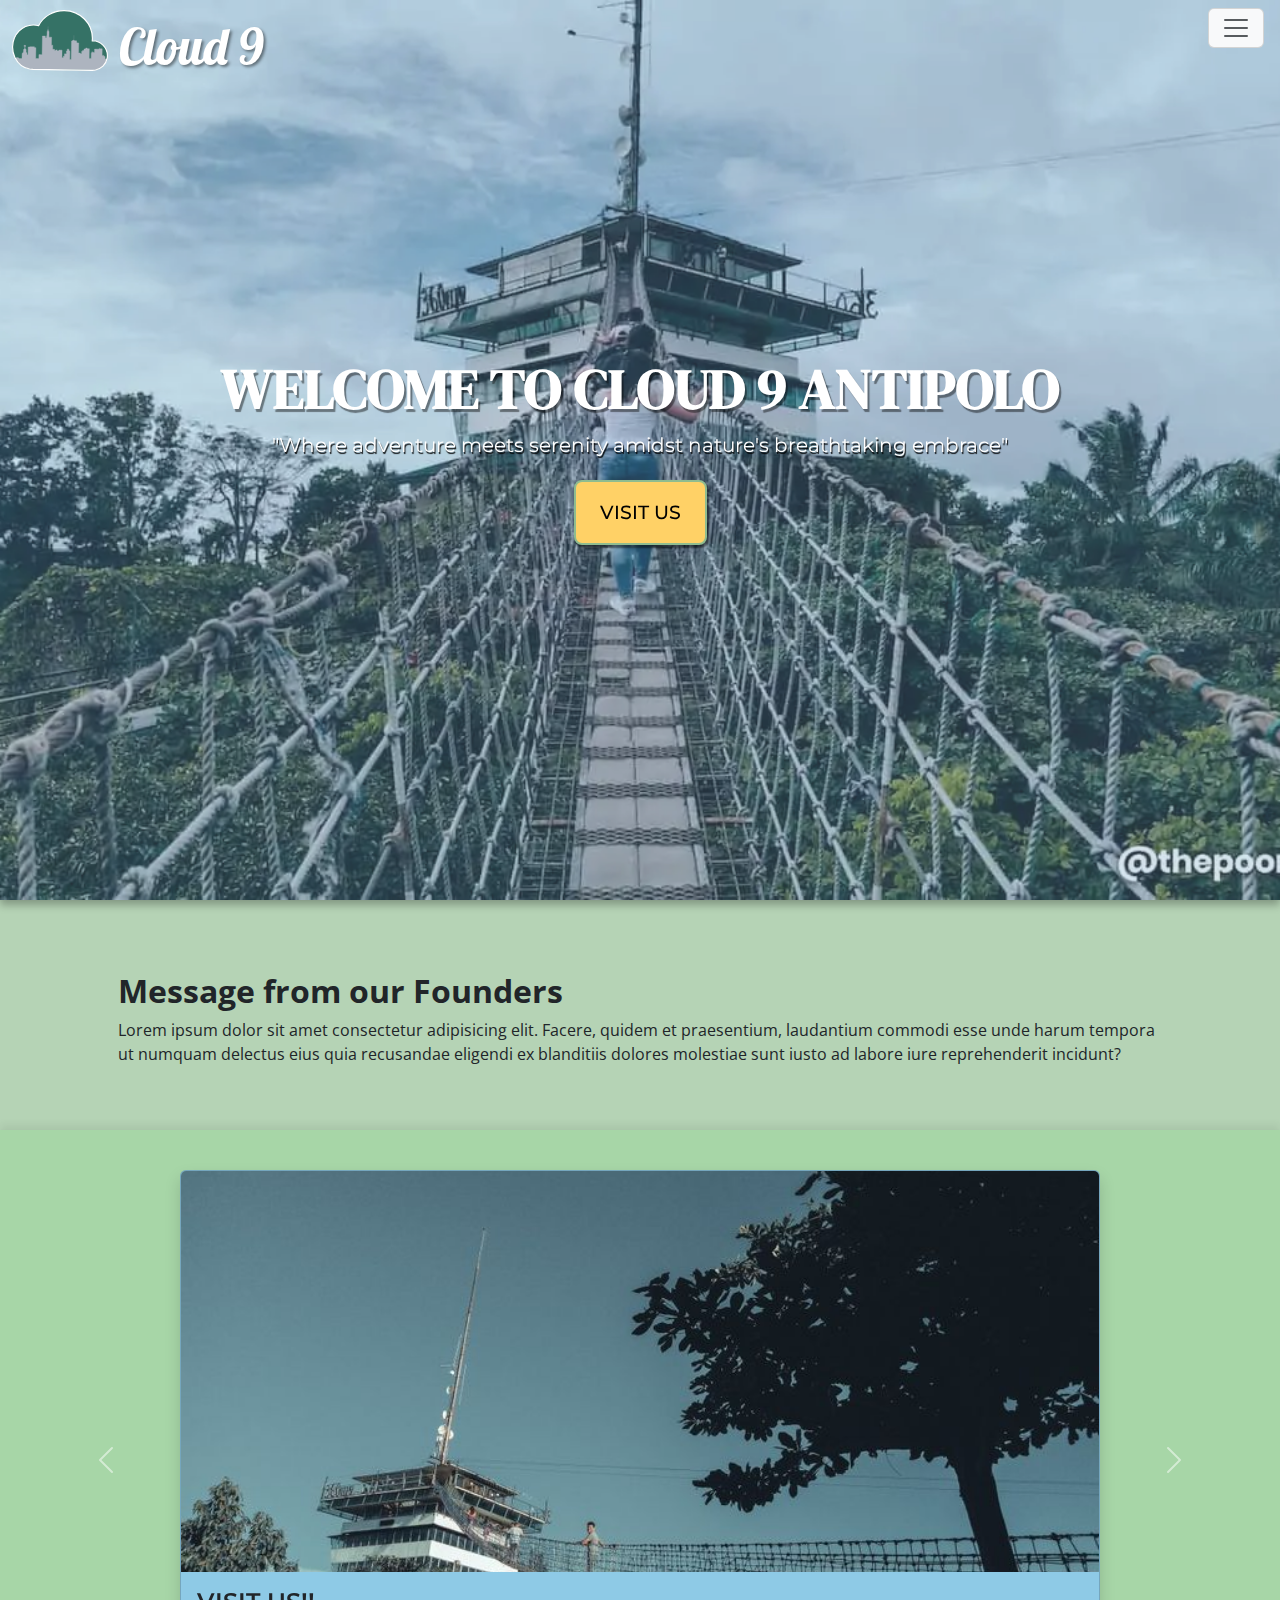
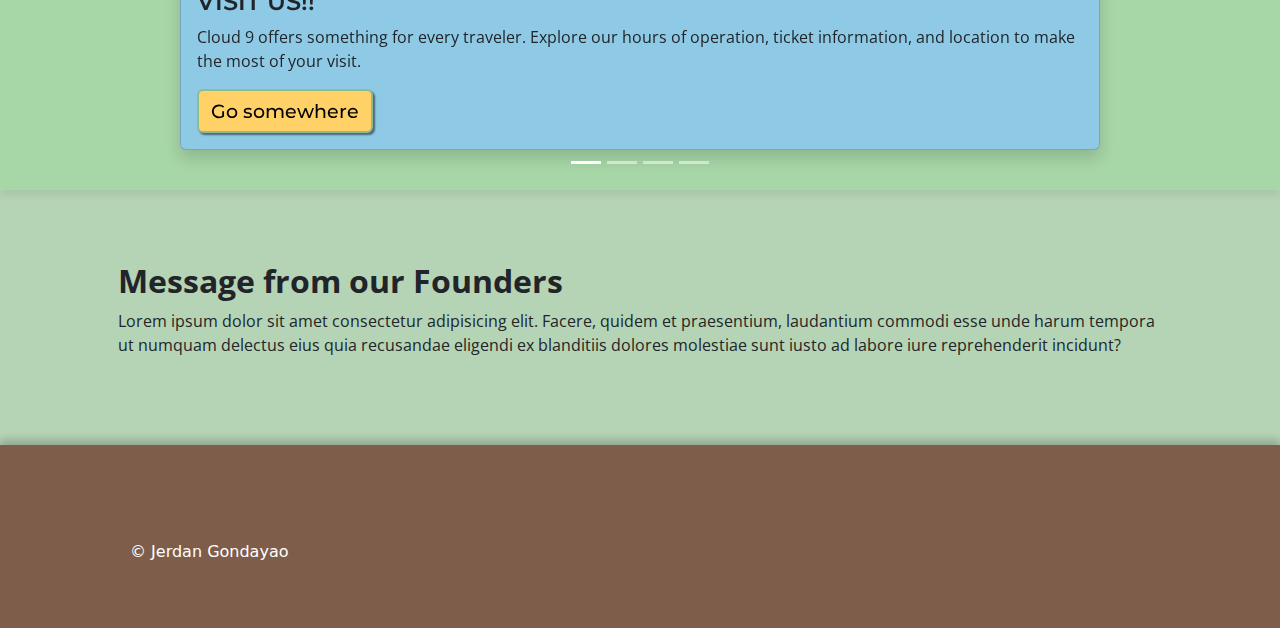
<file: sample.html>
<!DOCTYPE html>
<html lang="en">

<head>
  <meta charset="UTF-8">
  <meta name="viewport" content="width=device-width, initial-scale=1.0, shrink-to-fit=no">

  <title>Scroll-based Navbar Example</title>

  <!-- Bootstrap5 -->
  <link href="https://cdn.jsdelivr.net/npm/bootstrap@5.3.0-alpha1/dist/css/bootstrap.min.css" rel="stylesheet">

  <!-- Navbar Hidden -->
  <style>
    /* Initially hide the navbar */
    .navbar-hidden {
      display: none;
    }
  </style>

  <!-- Stylesheet -->
  <link rel="stylesheet" href="style.css">

  <!-- Fonts -->
  <link rel="preconnect" href="https://fonts.googleapis.com">
  <link rel="preconnect" href="https://fonts.gstatic.com" crossorigin>
  <link
    href="https://fonts.googleapis.com/css2?family=DM+Serif+Display:ital@1&family=DM+Serif+Text&family=Lobster&family=Montserrat:wght@300;700&family=Open+Sans:wght@300;700&display=swap"
    rel="stylesheet">

  <!-- Icons -->
  <link rel="stylesheet" href="https://cdnjs.cloudflare.com/ajax/libs/font-awesome/6.5.1/css/all.min.css" integrity="sha512-DTOQO9RWCH3ppGqcWaEA1BIZOC6xxalwEsw9c2QQeAIftl+Vegovlnee1c9QX4TctnWMn13TZye+giMm8e2LwA==" crossorigin="anonymous" referrerpolicy="no-referrer" />

</head>

<body>
  <div class="mybody">

    <!-- Navbar -->
    <nav class="navbar mynavbar fixed-top">
      <div class="container-fluid">

        <div class="row">
          <div class="col">
            <a class="navbar-brand mylogotext" href="#">
              <img src="images/Logo.svg" alt="Logo" width="96px" class="d-inline-block mb-4"> Cloud 9
            </a>
          </div>
        </div>

        <button class="navbar-toggler bg-light mb-5 me-1" type="button" data-bs-toggle="offcanvas"
          data-bs-target="#offcanvasNavbar" aria-controls="offcanvasNavbar" aria-label="Toggle navigation">
          <span class="navbar-toggler-icon"></span>
        </button>
        <div class="offcanvas offcanvas-end offcanvasbg myoffcanvas" tabindex="-1" id="offcanvasNavbar"
          aria-labelledby="offcanvasNavbarLabel">
          <div class="offcanvas-header">
            <h5 class="offcanvas-title mylogotextmenu" id="offcanvasNavbarLabel">Cloud 9 360°</h5>
            <button type="button" class="btn-close" data-bs-dismiss="offcanvas" aria-label="Close"></button>
          </div>
          <hr
            style="width: 95%;text-align:center;margin-left:auto; margin-right: auto; border-width: 4px; border-radius: 5px; margin-top: -10px; margin-bottom: -10px; display: block;">
          <div class="offcanvas-body">
            <ul class="navbar-nav justify-content-end flex-grow-1 pe-3">
              <li class="nav-item">
                <a class="nav-link active" aria-current="page" href="#">Home</a>
              </li>
              <li class="nav-item">
                <a class="nav-link" href="#">Restaurant</a>
              </li>
              <li class="nav-item">
                <a class="nav-link" href="#">Gallery</a>
              </li>
              <li class="nav-item dropdown">
                <a class="nav-link dropdown-toggle" href="#" role="button" data-bs-toggle="dropdown"
                  aria-expanded="false">
                  Visit US
                </a>
                <ul class="dropdown-menu">
                  <li><a class="dropdown-item" href="#">Attractions</a></li>
                  <li>
                    <hr class="dropdown-divider">
                  </li>
                  <li><a class="dropdown-item" href="#">Hotel</a></li>
                  <li><a class="dropdown-item" href="#">Museum</a></li>
                  <li><a class="dropdown-item" href="#">Hanging bridge</a></li>
                  <li><a class="dropdown-item" href="#">Flower bridge</a></li>
                  <li><a class="dropdown-item" href="#">Trail of Life</a></li>
                  <li><a class="dropdown-item" href="#">Museum</a></li>

                </ul>
              </li>

            </ul>
          </div>
        </div>

      </div>
    </nav>


    <!-- Carousel -->

    <div id="hero-carousel carouselExampleAutoplaying" class="carousel slide mycr carousel-fade" data-bs-ride="carousel"
      data-bs-interval="2400">
      <div class="carousel-inner">
        <div class="carousel-item active c-item">
          <img src="images/carousel/Cloud-9-Antipolo-1.webp" class="d-block w-100 c-image" alt="...">
          <div class="overlay"></div>
        </div>
        <div class="carousel-item c-item">
          <img src="images/carousel/Cloud-9-Antipolo-View.webp" class="d-block w-100 c-image" alt="...">
          <div class="overlay"></div>
        </div>
        <div class="carousel-item c-item">
          <img src="images/carousel/Cloud-9-Hotel-Antipolo.webp" class="d-block w-100 c-image" alt="...">
          <div class="overlay"></div>
        </div>
        <div class="carousel-item c-item">
          <img src="images/carousel/CLOUD-9-21.png" class="d-block w-100 c-image" alt="...">
          <div class="overlay"></div>
        </div>
        <div class="carousel-item c-item">
          <img src="images/carousel/Cloud-9-Restaurant-Antipolo.webp" class="d-block w-100 c-image" alt="...">
          <div class="overlay"></div>
        </div>
      </div>
      <div class="content-overlay">
        <h1 class="coh1">WELCOME TO CLOUD 9 ANTIPOLO</h1>
        <p class="cop">"Where adventure meets serenity amidst nature's breathtaking embrace"</p>
        <a class="btn btn-outline-light btn-lg mt-1 px-4 py-3 mb-5 mb-md-0" href="#" role="button">VISIT US</a>
      </div>
    </div>


    <!-- Message -->
    <div class="container message1">
      <div class="row mt-4">
        <div class="col-12 p-5 d-flex align-items-center">
          <section>
            <h2>Message from our Founders</h2>
            <p>Lorem ipsum dolor sit amet consectetur adipisicing elit. Facere, quidem et praesentium, laudantium
              commodi esse unde harum tempora ut numquam delectus eius quia recusandae eligendi ex blanditiis dolores
              molestiae sunt iusto ad labore iure reprehenderit incidunt? </p>
          </section>
        </div>
      </div>
    </div>



    <div class="container-fluid mycardcontainer">
      <div id="carouselExampleIndicators" class="carousel slide">
        <div class="carousel-indicators">
          <button type="button" data-bs-target="#carouselExampleIndicators" data-bs-slide-to="0" class="active" aria-current="true" aria-label="Slide 1"></button>
          <button type="button" data-bs-target="#carouselExampleIndicators" data-bs-slide-to="1" aria-label="Slide 2"></button>
          <button type="button" data-bs-target="#carouselExampleIndicators" data-bs-slide-to="2" aria-label="Slide 3"></button>
          <button type="button" data-bs-target="#carouselExampleIndicators" data-bs-slide-to="3" aria-label="Slide 4"></button>
        </div>
        <div class="carousel-inner">
          <div class="carousel-item active">
            <div class="col-12 col-sm-6 col-md-4 col-lg-3 ms-auto me-auto">
              <div class="mycardbox d-flex justify-content-center">
                <div class="card shadow bgmycard" style="width: 18rem;">
                  <img src="images/cards/Cloud 9, Antipolo.jpg" class="card-img-top card_image" alt="...">
                  <div class="card-body flex-grow-1">
                    <h5 class="card-title">VISIT US!!</h5>
                    <p class="card-text">Cloud 9 offers something for every traveler. Explore our hours of operation, ticket
                      information, and location to make the most of your visit.
                    </p>
                    <a href="https://youtube.com" class="btn btn-primary stretched-link">Go somewhere</a>
                  </div>
                </div>
              </div>
            </div>
          </div>
          <div class="carousel-item">
            <div class="col-12 col-sm-6 col-md-4 col-lg-3 ms-auto me-auto">
              <div class="mycardbox d-flex justify-content-center">
                <div class="card shadow bgmycard" style="width: 18rem;">
                  <img src="images/cards/Cloud-9-Lumpia-Sinigang-Bangus.webp" class="card-img-top card_image" alt="...">
                  <div class="card-body flex-grow-1">
                    <h5 class="card-title">RESTAURANT</h5>
                    <p class="card-text resto-text">From savory starters to mouthwatering mains, our menu is full of flavor
                      and creativity. Savor each bite while soaking in the stunning vistas that surround you.
                    </p>
                    <a href="#" class="btn btn-primary stretched-link">Go somewhere</a>
                  </div>
                </div>
              </div>
            </div>
          </div>
          <div class="carousel-item">
            <div class="col-12 col-sm-6 col-md-4 col-lg-3 ms-auto me-auto">
              <div class="mycardbox d-flex justify-content-center">
                <div class="card shadow bgmycard" style="width: 18rem;">
                  <img src="images/cards/IMG_20240109_144545.jpg" class="card-img-top card_image" alt="...">
                  <div class="card-body flex-grow-1">
                    <h5 class="card-title">ATTRACTIONS</h5>
                    <p class="card-text">From the adrenaline junkie to the nature enthusiast. Traverse our scenic trails through lush forests, where each step brings you closer to the heart of nature's beauty.
                    </p>
                    <a href="#" class="btn btn-primary stretched-link">Go somewhere</a>
                  </div>
                </div>
              </div>
            </div>
          </div>
          <div class="carousel-item">
            <div class="col-12 col-sm-6 col-md-4 col-lg-3 me-auto ms-auto">
              <div class="mycardbox d-flex justify-content-center">
                <div class="card shadow bgmycard" style="width: 18rem;">
                  <img src="images/cards/IMG_20240109_124054.jpg" class="card-img-top card_image" alt="...">
                  <div class="card-body flex-grow-1">
                    <h5 class="card-title">GALLERY</h5>
                    <p class="card-text">From stunning landscapes that evoke a sense of awe to intimate portraits, and captivating images that showcase the essence of our enchanting destination.
                    </p>
                    <a href="#" class="btn btn-primary stretched-link">Go somewhere</a>
                  </div>
                </div>
              </div>
            </div>
          </div>
        </div>
        <button class="carousel-control-prev" type="button" data-bs-target="#carouselExampleIndicators" data-bs-slide="prev">
          <span class="carousel-control-prev-icon" aria-hidden="true"></span>
          <span class="visually-hidden">Previous</span>
        </button>
        <button class="carousel-control-next" type="button" data-bs-target="#carouselExampleIndicators" data-bs-slide="next">
          <span class="carousel-control-next-icon" aria-hidden="true"></span>
          <span class="visually-hidden">Next</span>
        </button>
      </div>
    </div>


      <!-- Message 2 -->
      <div class="container message2">
        <div class="row mt-4">
          <div class="col-12 p-5 d-flex align-items-center">
            <section>
              <h2>Message from our Founders</h2>
              <p>Lorem ipsum dolor sit amet consectetur adipisicing elit. Facere, quidem et praesentium, laudantium
                commodi esse unde harum tempora ut numquam delectus eius quia recusandae eligendi ex blanditiis dolores
                molestiae sunt iusto ad labore iure reprehenderit incidunt? </p>
            </section>
          </div>
        </div>
      </div>

      <!-- Footer -->
      <div class="container-fluid myfooter">
        <div class="container mt-4">
          <div class="col-12 p-5 d-flex align-items-center">
            <section>
								<a href="index.html" class="myicons"><i class="fa-solid fa-house"></i></a>
								<a href="Contacts.html" class="myicons"><i class="fa-brands fa-facebook"></i></a>
								<a href="Contacts.html" class="myicons"><i class="fa-solid fa-envelope"></i></a>
								<a href="Contacts.html" class="myicons"><i class="fa-solid fa-phone"></i></a>
                <br>
								<p class="mycopyright">&copy; Jerdan Gondayao</p>
            </section>
          </div>
        </div>
      </div>

      








    </div>
    <script src="https://code.jquery.com/jquery-3.6.0.min.js"></script>
    <script src="https://cdn.jsdelivr.net/npm/bootstrap@5.3.0-alpha1/dist/js/bootstrap.bundle.min.js"></script>
    <script src="script.js"></script>
</body>

</html>
</file>
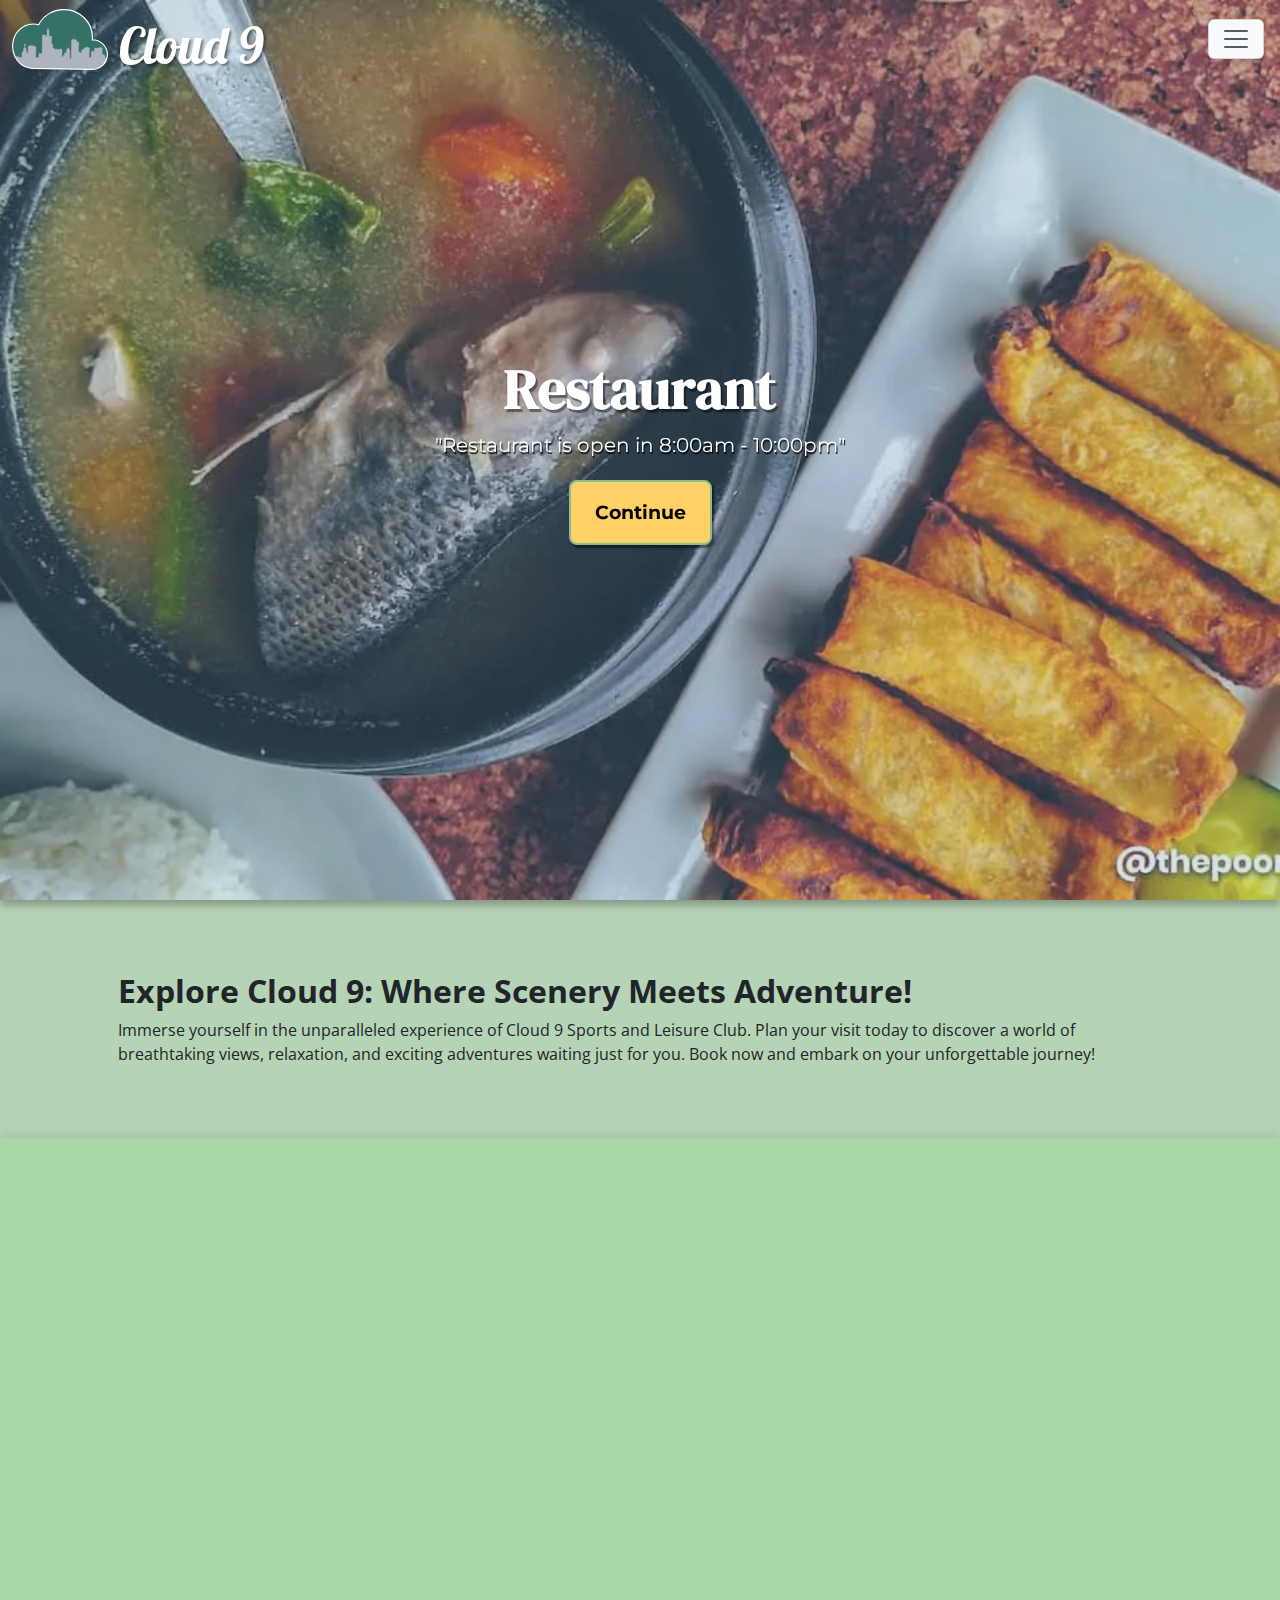
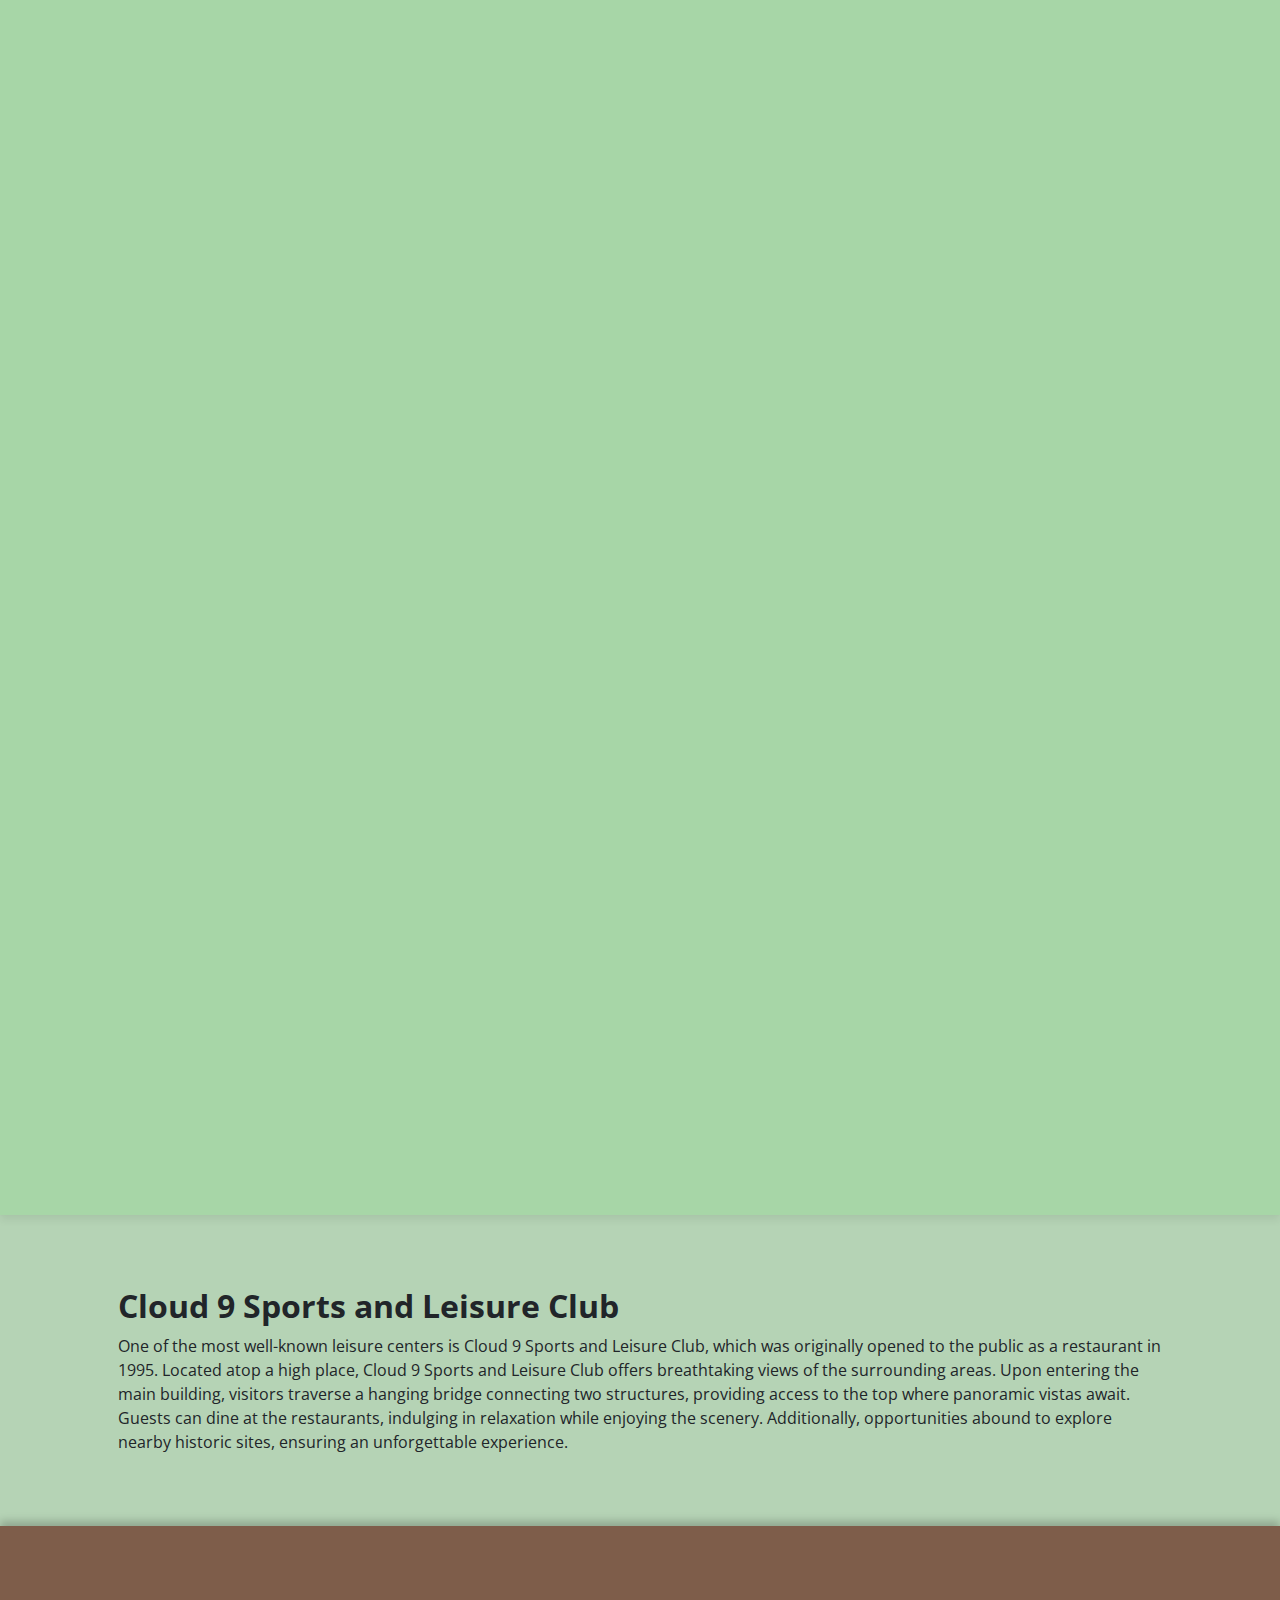
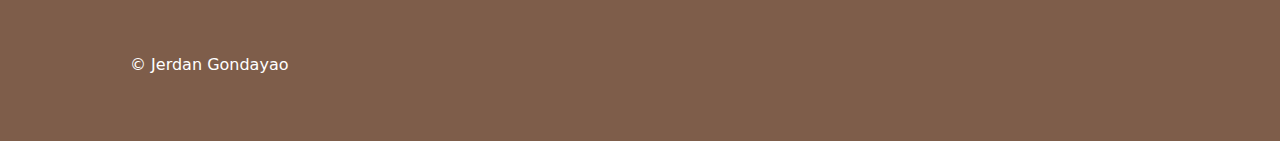
<file: signupform.html>
<!DOCTYPE html>
<html lang="en">

<head>
  <meta charset="UTF-8">
  <meta name="viewport" content="width=device-width, initial-scale=1.0, shrink-to-fit=no">

  <title>Cloud-9</title>

  <link rel="icon" type="svg" href="images/Logo.svg">

  <!-- Bootstrap5 -->
  <link href="https://cdn.jsdelivr.net/npm/bootstrap@5.3.0-alpha1/dist/css/bootstrap.min.css" rel="stylesheet">

  <!-- Stylesheet -->
  <link rel="stylesheet" href="style.css">

  <!-- Fonts -->
  <link rel="preconnect" href="https://fonts.googleapis.com">
<link rel="preconnect" href="https://fonts.gstatic.com" crossorigin>
<link href="https://fonts.googleapis.com/css2?family=DM+Serif+Display:ital@1&family=DM+Serif+Text&family=Lobster&family=Montserrat:wght@300;500;700&family=Open+Sans:wght@300;400;700&display=swap" rel="stylesheet">

  <!-- Icons -->
  <link rel="stylesheet" href="https://cdnjs.cloudflare.com/ajax/libs/font-awesome/6.5.1/css/all.min.css"
    integrity="sha512-DTOQO9RWCH3ppGqcWaEA1BIZOC6xxalwEsw9c2QQeAIftl+Vegovlnee1c9QX4TctnWMn13TZye+giMm8e2LwA=="
    crossorigin="anonymous" referrerpolicy="no-referrer" />

<style>

  /* Target input fields */
  #form-container input[type="text"],
  #form-container input[type="email"],
  #form-container textarea {
      font-family: Arial, sans-serif;
      font-size: 16px;
      color: #333;
      border: 1px solid #ccc;
      padding: 5px;
      width: 100%;
      box-sizing: border-box; /* Ensures padding and border are included in width */
  }

  /* Target buttons */
  #form-container input[type="submit"] {
      background-color: #007bff;
      color: #fff;
      padding: 10px 20px;
      border: none;
      border-radius: 5px;
      cursor: pointer;
  }

  /* Media query for viewports 768px and lower */
  @media (max-width: 425px) {
      /* Adjust the iframe width to 100% */
      #form-container {
            width: 100%; /* Make the iframe width 100% */
            height: 1960px; /* Adjust the height to suit your form length */
            overflow: auto; /* Allow for scrolling if needed */
      }
  }
  @media (min-width: 425px) and (max-width: 768px) {
      /* Adjust the iframe width to 100% */
      #form-container {
            width: 100%; /* Make the iframe width 100% */
            height: 1640px; /* Adjust the height to suit your form length */
            overflow: auto; /* Allow for scrolling if needed */
      }
  }
</style>


</head>

<body>
  <div class="mybody mycontainer fade-in">

    <!-- Navbar -->
    <nav id="mynavbar" class="navbar mynavbar fixed-top">
      <div class="container-fluid">

        <div class="row">
          <div class="col">
            <a class="navbar-brand mylogotext" href="index.html">
              <img src="images/Logo.svg" alt="Logo" class="d-inline-block mb-4 mylogo"> Cloud 9
            </a>
          </div>
        </div>

        <button class="navbar-toggler bg-light me-1 mb-4" type="button" data-bs-toggle="offcanvas"
          data-bs-target="#offcanvasNavbar" aria-controls="offcanvasNavbar" aria-label="Toggle navigation">
          <span class="navbar-toggler-icon"></span>
        </button>
        <div class="offcanvas offcanvas-end offcanvasbg myoffcanvas" tabindex="-1" id="offcanvasNavbar"
          aria-labelledby="offcanvasNavbarLabel">
          <div class="offcanvas-header">
            <h5 class="offcanvas-title mylogotextmenu" id="offcanvasNavbarLabel">Cloud 9 360°</h5>
            <button type="button" class="btn-close" data-bs-dismiss="offcanvas" aria-label="Close"></button>
          </div>
          <hr
            style="width: 95%;text-align:center;margin-left:auto; margin-right: auto; border-width: 4px; border-radius: 5px; margin-top: -10px; margin-bottom: -10px; display: block;">
          <div class="offcanvas-body">
            <ul class="navbar-nav justify-content-end flex-grow-1 pe-3">
              <li class="nav-item mynav-item">
                <a class="nav-link" aria-current="page" href="index.html"><b>Home</b></a>
              </li>
              <li class="nav-item mynav-item">
                <a class="nav-link" href="about_us.html">About Us</a>
              </li>
              <li class="nav-item mynav-item">
                <a class="nav-link" href="signupform.html">Restaurant</a>
              </li>
              <li class="nav-item mynav-item">
                <a class="nav-link" href="HangingBridge.html">Gallery</a>
              </li>
              <li class="nav-item dropdown">
                <a class="nav-link dropdown-toggle mynav-item" href="#" role="button" data-bs-toggle="dropdown"
                  aria-expanded="false">
                  Visit US
                </a>
                <ul class="dropdown-menu">
                  <li><a class="dropdown-item" href="attractions.html"><b>Attractions</b></a></li>
                  <li>
                    <hr class="dropdown-divider">
                  </li>
                  <li><a class="dropdown-item" href="attractions.html#cloud-9_building">Cloud-9 Building</a></li>
                  <li><a class="dropdown-item" href="attractions.html#museum">The Museum</a></li>
                  <li><a class="dropdown-item" href="attractions.html#hangingbridge">The Hanging bridge</a></li>
                  <li><a class="dropdown-item" href="attractions.html#metalwalkway">The Metal walkway</a></li>
                  <li><a class="dropdown-item" href="attractions.html#dizzyhouse">The Dizzy House</a></li>
                </ul>
              </li>

            </ul>
          </div>
        </div>

      </div>
    </nav>

    <!-- Carousel -->
    <div id="carouselExampleAutoplaying" class="hero-carousel carousel slide mycr carousel-fade" data-bs-ride="carousel"
      data-bs-interval="3400" data-bs-touch="false">
      <div class="carousel-inner">
        <div class="carousel-item active c-item">
          <img src="images/cards/Cloud-9-Lumpia-Sinigang-Bangus.webp" class="d-block w-100 c-image" alt="...">
          <div class="overlay"></div>
        </div>
        <div class="carousel-item c-item">
          <img src="images/carousel/Cloud-9-Restaurant-Antipolo.webp" class="d-block w-100 c-image" alt="...">
          <div class="overlay"></div>
        </div>
        <div class="carousel-item c-item">
          <img src="images/carousel/CLOUD-9-21.png" class="d-block w-100 c-image" alt="...">
          <div class="overlay"></div>
        </div>
      </div>
      <div class="content-overlay">
        <h1>Restaurant</h1>
        <p>"Restaurant is open in 8:00am - 10:00pm"</p>
        <a class="btn btn-outline-light btn-lg mt-1 px-4 py-3 mb-md-0" href="#sectionID" role="button"><b>Continue</b></a>
      </div>
    </div>

    <!-- Message 1 -->
    <div class="container" id="sectionID">
      <div class="row mt-4 mb-2">
        <div class="col-12 p-5 d-flex align-items-center">
          <section class="message1">
            <h2>Explore Cloud 9: Where Scenery Meets Adventure!</h2>
            <p>Immerse yourself in the unparalleled experience of Cloud 9 Sports and Leisure Club. Plan your visit today to discover a world of breathtaking views, relaxation, and exciting adventures waiting just for you. Book now and embark on your unforgettable journey!</p>
          </section>
        </div>
      </div>
    </div>

    <!-- Form -->
    <div class="container-fluid mycardcontainer p-5" style="text-align: center;">
        <iframe id="form-container" src="https://docs.google.com/forms/d/e/1FAIpQLSemj2e4YliHHEZqn5wwiHHoF4_33PrZqPafzVAmTsfTK9Yo6Q/viewform?embedded=true" width="640" height="1574" scrolling="no">Loading…</iframe>
    </div>
    

    <!-- Message 2 -->
    <div class="container message2">
      <div class="row mt-4 mb-2">
        <div class="col-12 p-5 d-flex align-items-center">
          <section>
            <h2>Cloud 9 Sports and Leisure Club</h2>
            <p>One of the most well-known leisure centers is Cloud 9 Sports and Leisure Club, which was originally opened to the public as a restaurant in 1995. Located atop a high place, Cloud 9 Sports and Leisure Club offers breathtaking views of the surrounding areas. Upon entering the main building, visitors traverse a hanging bridge connecting two structures, providing access to the top where panoramic vistas await. Guests can dine at the restaurants, indulging in relaxation while enjoying the scenery. Additionally, opportunities abound to explore nearby historic sites, ensuring an unforgettable experience.</p>
          </section>
        </div>
      </div>
    </div>

    <!-- Footer -->
    <div class="container-fluid myfooter">
      <div class="container">
        <div class="col-12 p-5 d-flex align-items-center">
          <section class="mysection mt-3">
            <a href="index.html" class="myicons"><i class="fa-solid fa-house"></i></a>
            <a href="https://www.facebook.com/cloud9angtipolo/" class="myicons"><i class="fa-brands fa-facebook"></i></a>
            <a href="about_us.html#Contacts" class="myicons"><i class="fa-solid fa-envelope"></i></a>
            <a href="about_us.html#Contacts" class="myicons"><i class="fa-solid fa-phone"></i></a>
            <br>
            <p class="mycopyright mt-3">&copy; Jerdan Gondayao</p>
          </section>
        </div>
      </div>
    </div>



  </div>
  
  <script src="script.js"></script>
  <script src="https://code.jquery.com/jquery-3.6.0.min.js"></script>
  <script src="https://cdn.jsdelivr.net/npm/bootstrap@5.3.0-alpha1/dist/js/bootstrap.bundle.min.js"></script>
</body>

</html>
</file>
<file: style.css>
/* MY FONTS:
font-family: 'DM Serif Text', serif;
font-family: 'Lobster', sans-serif;
font-family: 'Montserrat', sans-serif;
font-family: 'Open Sans', sans-serif;
font-family: 'DM Serif Display', serif; */

/* MY Colors:
    #94dc94
*/

/* Scrollbar Style */
::-webkit-scrollbar {
    width: 14px;
    height: 12px;
}
::-webkit-scrollbar-track {
    background: #f1f1f1;
}
::-webkit-scrollbar-thumb {
    background: #888;
    border-radius: 6px; 
}
::-webkit-scrollbar-thumb:hover {
    background: #555; 
}

/* Transition effect when loading into the page */
@keyframes fadeIn {
    from {
        opacity: 0;
    }
    to {
        opacity: 1;
    }
}
@keyframes fadeOut {
    from {
        opacity: 1;
    }
    to {
        opacity: 0;
    }
}
.fade-in {
    animation: fadeIn 0.8s ease-in forwards;
}
.fade-out {
    animation: fadeOut 0.5s ease-out forwards;
}

/* Background Color */
body {
    background-color: #B5D3B5;
}

/* NavBar LOGO */
.mynavbar {
    background-color: #00000000;
    min-width: 100%;
}

.mylogo{
    width: 62px;
}

.mylogotext {
    font-size: 32px;
    color: white !important;
    font-family: 'Lobster', sans-serif;
    text-shadow: 2px 2px 3px rgba(0, 0, 0, 0.452);
}

.mylogotext:hover {
    color: white;
}

.mylogotext:active {
    color: white;
}


/* Dropdown Menu Bar */
.offcanvasbg {
    background-color: #A7D6A7;
}
.mylogotextmenu {
    font-size: 50px;
    color: white;
    font-family: 'Lobster', sans-serif;
    text-shadow: 2px 2px 3px rgba(0, 0, 0, 0.452);
}
.dropdown-menu {
    background-color: rgba(255, 255, 255, 0.542);
}
.dropdown-item{
    font-family: 'Montserrat', sans-serif;
    font-size: medium;
}

.mynav-item {
    position: relative;
    text-decoration: none; 
    font-size: x-large;
    font-family: 'Montserrat', sans-serif;
}
.nav-link:active{
    color: lightblue;
    transition: 0s;
}




/* Carousel MAIN*/
.mycr {
    box-shadow: 0px 5px 8px rgba(0, 0, 0, 0.281);
}

.c-item {
    height: 100vh;
}

.c-image {
    height: 100%;
    object-fit: cover;
}

.overlay {
    position: absolute;
    top: 0;
    left: 0;
    width: 100%;
    height: 100%;
    background-color: #7ba9cc4a;
}

.content-overlay {
    position: absolute;
    top: 50%;
    left: 50%;
    transform: translate(-50%, -50%);
    z-index: 1;
    color: white;
    text-align: center;
}
.content-overlay img{
    height: 100px;
    padding-bottom: 10px;
}

/* Main Text */
.content-overlay h1 {
    font-family: 'DM Serif Display', serif;
    font-weight: 650;
    font-size: 32px;
    text-shadow: 2px 3px 1px rgba(0, 0, 0, 0.444);
}
.content-overlay p {
    font-size: 12px;
    font-family: 'Montserrat', sans-serif;
    text-shadow: 1px 2px 1px rgba(0, 0, 0, 0.915);
}
.btn {
    font-weight: 500;
    font-family: 'Montserrat', serif;
    background-color: #ffd166;
    color: #000000!important;
    border: 2px solid #8fbc8f;
    box-shadow: 2px 2px 2px rgba(0, 0, 0, 0.494);
}
.btn:hover{
    background-color: #8fbc8f;
    color: white!important;
}

/* Carousel2 */
.mycardcontainer {
    background-color: #A7D6A7!important;
    box-shadow: 0px -5px 8px rgba(0, 0, 0, 0.068), 0px 5px 8px rgba(0, 0, 0, 0.068);
}

.mycardbox {
    margin: 20px 10px;
    padding: 20px;
}

.bgmycard {
    background-color: #8ecae6;
}

.card_image {
    min-height: 164px;
    max-height: 164px;
    object-fit: cover;
}
.card-title{
    font-family: 'Montserrat', sans-serif;
    font-weight: 600;
    font-size: 24px;
}
.card-text{
    font-family: 'Open Sans', sans-serif;
    font-size: medium;
}


/* Message 1 */
.message1 h2{
    font-family: 'Open Sans', sans-serif;
    font-weight: 700;
}
.message1 p{
    font-family: 'Open Sans', sans-serif;
    font-weight: 400;
}


/* Cards */
.cardcontainer{
    box-shadow: 0px 5px 5px rgba(0, 0, 0, 0.296);
}
.mycards {
    display: flex; 
}

.card_images {
    width: 100%;
    height: 100%;
    object-fit: cover;
}

.card_image1, .card_image2 {
    height: 350px; 
    padding: 0; 
    position: relative; 
}

.cardoverlay {
    position: absolute;
    top: 0;
    left: 0;
    width: 100%;
    height: 100%;
    background-color: #fb86008f; 
    transition: 0.5s ease; 
}
.cardoverlay h1 {
    position: absolute;
    margin-left: 30px;
    margin-top: 145px;
    color: white;
    z-index: 1;
    font-family: 'Open Sans', sans-serif;
    font-weight: 700;
    text-shadow: 2px 2px 2px rgba(0, 0, 0, 0.335);
    font-size: 26px;
}
.cardoverlay hr{
    position: absolute;
    width: 190px;
    margin: 0;
    border: 0;
    border-top: 3px solid white; 
    z-index: 1;
    top: 186px;
    left: 30px;
    opacity: 1; 
    box-shadow: 2px 2px 2px rgba(0, 0, 0, 0.319);
}
.cardoverlay p{
    position: absolute;
    margin-left: 30px;
    margin-top: 200px;
    color: white;
    z-index: 1; 
    font-family: 'Open Sans', 'sans-serif';
    font-weight: 700;
    font-size: small;
    text-shadow: 2px 2px 2px rgba(0, 0, 0, 0.335);
}
.cardoverlay:hover, .cardoverlay:active{
    background-color: #fb860000;
}

.cardoverlay2 {
    position: absolute;
    top: 0;
    left: 0;
    width: 100%;
    height: 100%;
    background-color: #ffb8038c; 
    transition: 0.5s ease; 
}
.cardoverlay2 h1 {
    position: absolute;
    margin-left: 30px;
    margin-top: 145px;
    color: white;
    z-index: 1;
    font-family: 'Open Sans', sans-serif;
    font-weight: 700;
    text-shadow: 2px 2px 2px rgba(0, 0, 0, 0.335);
    font-size: 26px;
}
.cardoverlay2 hr{
    position: absolute;
    width: 190px;
    margin: 0;
    border: 0;
    border-top: 3px solid white; 
    z-index: 1;
    top: 186px;
    left: 30px;
    opacity: 1; 
    box-shadow: 2px 2px 2px rgba(0, 0, 0, 0.319);
}
.cardoverlay2 p{
    position: absolute;
    margin-left: 30px;
    margin-top: 200px;
    color: white;
    z-index: 1; 
    font-family: 'Open Sans', 'sans-serif';
    font-weight: 700;
    font-size: small;
    text-shadow: 2px 2px 2px rgba(0, 0, 0, 0.335);
}
.cardoverlay2:hover, .cardoverlay2:active{
    background-color: #fb860000;
}

.cardoverlay3 {
    position: absolute;
    top: 0;
    left: 0;
    width: 100%;
    height: 100%;
    background-color: #219dbc85; 
    transition: 0.5s ease; 
}
.cardoverlay3 h1 {
    position: absolute;
    margin-left: 30px;
    margin-top: 145px;
    color: white;
    z-index: 1;
    font-family: 'Open Sans', sans-serif;
    font-weight: 700;
    text-shadow: 2px 2px 2px rgba(0, 0, 0, 0.335);
    font-size: 26px;
}
.cardoverlay3 hr{
    position: absolute;
    width: 190px;
    margin: 0;
    border: 0;
    border-top: 3px solid white; 
    z-index: 1;
    top: 186px;
    left: 30px;
    opacity: 1; 
    box-shadow: 2px 2px 2px rgba(0, 0, 0, 0.319);
}
.cardoverlay3 p{
    position: absolute;
    margin-left: 30px;
    margin-top: 200px;
    color: white;
    z-index: 1; 
    font-family: 'Open Sans', 'sans-serif';
    font-weight: 700;
    font-size: small;
    text-shadow: 2px 2px 2px rgba(0, 0, 0, 0.335);
}
.cardoverlay3:hover, .cardoverlay3:active{
    background-color: #fb860000;
}

.cardoverlay4 {
    position: absolute;
    top: 0;
    left: 0;
    width: 100%;
    height: 100%;
    background-color: #8ecae677; 
    transition: 0.5s ease; 
}
.cardoverlay4 h1 {
    position: absolute;
    margin-left: 30px;
    margin-top: 145px;
    color: white;
    z-index: 1;
    font-family: 'Open Sans', sans-serif;
    font-weight: 700;
    text-shadow: 2px 2px 2px rgba(0, 0, 0, 0.335);
    font-size: 26px;
}
.cardoverlay4 hr{
    position: absolute;
    width: 190px;
    margin: 0;
    border: 0;
    border-top: 3px solid white; 
    z-index: 1;
    top: 186px;
    left: 30px;
    opacity: 1; 
    box-shadow: 2px 2px 2px rgba(0, 0, 0, 0.319);
}
.cardoverlay4 p{
    position: absolute;
    margin-left: 30px;
    margin-top: 200px;
    color: white;
    z-index: 1; 
    font-family: 'Open Sans', 'sans-serif';
    font-weight: 700;
    font-size: small;
    text-shadow: 2px 2px 2px rgba(0, 0, 0, 0.335);
}
.cardoverlay4:hover, .cardoverlay4:active{
    background-color: #fb860000;
}


@media (max-width: 767.98px) { 
    .mycards {
        flex-direction: column; 
        height: auto; 
    }
}







/* Message 2 */
.message2 h2{
    font-family: 'Open Sans', sans-serif;
    font-weight: 700;
}
.message2 p{
    font-family: 'Open Sans', sans-serif;
    font-weight: 400;
}



/* Footer */
.myfooter {
    box-shadow: 0px -5px 8px rgba(0, 0, 0, 0.208);
    background-color: #7e5d4a;
}

i {
    font-size: 25px;
    width: 46px;
}

.myicons {
    text-decoration: none;
    color: white;
}

.myicons:hover {
    color: rgba(255, 255, 255, 0.485);
}
.myicons:active {
    color: rgb(255, 255, 255);
}

.mycopyright {
    color: white;
    padding-top: 10px;
}



/* Small */
@media (min-width: 576px) {
    /* Logo */
    .mylogo{
        width: 96px;
    }
    .mylogotext{
        font-size: 50px;
    }

    /* Main Text */
    .content-overlay h1 {
        font-family: 'DM Serif Display', serif;
        font-weight: 650;
        font-size: 46px;
        text-shadow: 2px 3px 1px rgba(0, 0, 0, 0.444);
    }
    .content-overlay p {
        font-size: 18px;
        font-family: 'Montserrat', sans-serif;
        text-shadow: 1px 2px 1px rgba(0, 0, 0, 0.915);
    }
    .btn {
        font-size: medium;
    }

    .bgmycard {
        min-width: 560px;
        height: 400px;
    }
    .card_image {
        min-height: 164px;
        max-height: 480px;
        object-fit: cover;
    }

    /* Cards */
    .cardcontainer{
        box-shadow: 0px 5px 5px rgba(0, 0, 0, 0.296);
    }
    .mycards {
        display: flex; 
        height: 350px; 
    }
    
    .card_images {
        width: 100%;
        height: 100%;
        object-fit: cover;
    }
    
    .card_image1, .card_image2 {
        height: 100%; 
        padding: 0; 
        position: relative; 
    }
    
    .cardoverlay {
        position: absolute;
        top: 0;
        left: 0;
        width: 100%;
        height: 100%;
        transition: 0.5s ease; 
    }
    .cardoverlay h1, .cardoverlay2 h1, .cardoverlay3 h1, .cardoverlay4 h1 {
        position: absolute;
        margin-left: 20px;
        margin-top: 135px;
        color: white;
        z-index: 1;
        font-family: 'Open Sans', sans-serif;
        font-weight: 700;
        text-shadow: 2px 2px 2px rgba(0, 0, 0, 0.335);
        font-size: 24px;
    }
    .cardoverlay hr, .cardoverlay2 hr, .cardoverlay3 hr, .cardoverlay4 hr {
        position: absolute;
        width: 210px;
        margin: 0;
        border: 0;
        border-top: 3px solid white; 
        z-index: 1;
        top: 176px;
        left: 20px;
        opacity: 1; 
        box-shadow: 2px 2px 2px rgba(0, 0, 0, 0.319);
    }
    .cardoverlay p, .cardoverlay2 p, .cardoverlay3 p, .cardoverlay4 p {
        position: absolute;
        margin-left: 20px;
        margin-top: 185px;
        color: white;
        z-index: 1; 
        font-family: 'Open Sans', 'sans-serif';
        font-weight: 700;
        font-size: x-small;
        text-shadow: 2px 2px 2px rgba(0, 0, 0, 0.335);
    }
    .cardoverlay2 {
        position: absolute;
        top: 0;
        left: 0;
        width: 100%;
        height: 100%;
        transition: 0.5s ease; 
    }
    .cardoverlay3 {
        position: absolute;
        top: 0;
        left: 0;
        width: 100%;
        height: 100%;
        transition: 0.5s ease; 
    }
    .cardoverlay4 {
        position: absolute;
        top: 0;
        left: 0;
        width: 100%;
        height: 100%;
        transition: 0.5s ease; 
    }

}

/* Medium */
@media (min-width: 768px) {

    /* Carousel Main */
    /* Main Text */
    .content-overlay h1 {
        font-family: 'DM Serif Display', serif;
        font-weight: 650;
        font-size: 56px;
        text-shadow: 2px 3px 1px rgba(0, 0, 0, 0.444);
    }
    .content-overlay p {
        font-size: 20px;
        font-family: 'Montserrat', sans-serif;
        text-shadow: 1px 2px 1px rgba(0, 0, 0, 0.915);
    }
    .btn {
        font-size: larger;
    }

    /* Attraction Cards */
    .bgmycard {
        min-width: 560px;
        height: 400px;
    }
    .card_image {
        min-height: 164px;
        max-height: 480px;
        object-fit: cover;
    }

    .cardcontainer{
        box-shadow: 0px 5px 5px rgba(0, 0, 0, 0.296);
    }
    .mycards {
        display: flex; 
        height: 410px; 
    }
    
    .card_images {
        width: 100%;
        height: 100%;
        object-fit: cover;
    }
    
    .card_image1, .card_image2 {
        height: 100%; 
        padding: 0; 
        position: relative; 
    }
    
    .cardoverlay {
        position: absolute;
        top: 0;
        left: 0;
        width: 100%;
        height: 100%;
        transition: 0.5s ease; 
    }
    .cardoverlay h1, .cardoverlay2 h1, .cardoverlay3 h1, .cardoverlay4 h1 {
        position: absolute;
        margin-left: 60px;
        margin-top: 155px;
        color: white;
        z-index: 1;
        font-family: 'Open Sans', sans-serif;
        font-weight: 700;
        text-shadow: 2px 2px 2px rgba(0, 0, 0, 0.335);
        font-size: 28px;
    }
    .cardoverlay hr, .cardoverlay2 hr, .cardoverlay3 hr, .cardoverlay4 hr {
        position: absolute;
        width: 210px;
        margin: 0;
        border: 0;
        border-top: 3px solid white; 
        z-index: 1;
        top: 206px;
        left: 60px;
        opacity: 1; 
        box-shadow: 2px 2px 2px rgba(0, 0, 0, 0.319);
    }
    .cardoverlay p, .cardoverlay2 p, .cardoverlay3 p, .cardoverlay4 p {
        position: absolute;
        margin-left: 60px;
        margin-top: 220px;
        color: white;
        z-index: 1; 
        font-family: 'Open Sans', 'sans-serif';
        font-weight: 700;
        font-size: small;
        text-shadow: 2px 2px 2px rgba(0, 0, 0, 0.335);
    }
    .cardoverlay2 {
        position: absolute;
        top: 0;
        left: 0;
        width: 100%;
        height: 100%;
        transition: 0.5s ease; 
    }
    .cardoverlay3 {
        position: absolute;
        top: 0;
        left: 0;
        width: 100%;
        height: 100%;
        transition: 0.5s ease; 
    }
    .cardoverlay4 {
        position: absolute;
        top: 0;
        left: 0;
        width: 100%;
        height: 100%;
        transition: 0.5s ease; 
    }

}

/* // Large devices (desktops, 992px and up) */
@media (min-width: 992px) {

    /* Main */
    .content-overlay{
        width: 100%;
    }

    /* Dropdown Menu */
    .mynav-item::before {
        content: ''; 
        position: absolute;
        bottom: 0; 
        left: 0; 
        width: 0;
        height: 2px;
        background-color: #000; 
        transition: width 0.5s ease; 
    }
    .mynav-item:hover::before {
        width: 100%; 
    }
    .mynav-item:active::before {
        background-color: lightblue; 
    }
    .mynav-item:hover::before {
        width: 100%; 
    }


    /* Attraction Cards */
    .bgmycard {
        min-width: 800px;
        height: 520px;
    }

    .card_image {
        min-height: 164px;
        max-height: 480px;
        object-fit: cover;
    }

    /* Cards */
    .cardcontainer{
        box-shadow: 0px 5px 5px rgba(0, 0, 0, 0.296);
    }
    .mycards {
        display: flex; 
        height: 450px; 
    }
    
    .card_images {
        width: 100%;
        height: 100%;
        object-fit: cover;
    }
    
    .card_image1, .card_image2 {
        height: 100%; 
        padding: 0; 
        position: relative; 
    }
    
    .cardoverlay {
        position: absolute;
        top: 0;
        left: 0;
        width: 100%;
        height: 100%;
        transition: 0.5s ease; 
    }
    .cardoverlay h1, .cardoverlay2 h1, .cardoverlay3 h1, .cardoverlay4 h1 {
        position: absolute;
        margin-left: 60px;
        margin-top: 165px;
        color: white;
        z-index: 1;
        font-family: 'Open Sans', sans-serif;
        font-weight: 700;
        text-shadow: 2px 2px 2px rgba(0, 0, 0, 0.335);
    }
    .cardoverlay hr, .cardoverlay2 hr, .cardoverlay3 hr, .cardoverlay4 hr {
        position: absolute;
        width: 300px;
        margin: 0;
        border: 0;
        border-top: 3px solid white; 
        z-index: 1;
        top: 226px;
        left: 60px;
        opacity: 1; 
        box-shadow: 2px 2px 2px rgba(0, 0, 0, 0.319);
    }
    .cardoverlay p, .cardoverlay2 p, .cardoverlay3 p, .cardoverlay4 p {
        position: absolute;
        margin-left: 60px;
        margin-top: 240px;
        color: white;
        z-index: 1; 
        font-family: 'Open Sans', 'sans-serif';
        font-weight: 700;
        font-size: medium;
        text-shadow: 2px 2px 2px rgba(0, 0, 0, 0.335);
    }
    .cardoverlay2 {
        position: absolute;
        top: 0;
        left: 0;
        width: 100%;
        height: 100%;
        transition: 0.5s ease; 
    }
    .cardoverlay3 {
        position: absolute;
        top: 0;
        left: 0;
        width: 100%;
        height: 100%;
        transition: 0.5s ease; 
    }
    .cardoverlay4 {
        position: absolute;
        top: 0;
        left: 0;
        width: 100%;
        height: 100%;
        transition: 0.5s ease; 
    }



}

/* // X-Large devices (large desktops, 1200px and up) */
@media (min-width: 1200px) {

    /* Attraction Cards */
    .bgmycard {
        min-width: 920px;
        height: 580px;
    }

    .card_image {
        min-height: 164px;
        max-height: 480px;
        object-fit: cover;
    }
}

/* // XX-Large devices (larger desktops, 1400px and up) */
@media (min-width: 1400px) {}
</file>
<file: attractions.css>
.mycontent{
    background-color: #A7D6A7;
    box-shadow: 0px -5px 5px rgba(0, 0, 0, 0.126), 0px 5px 5px rgba(0, 0, 0, 0.159);
}
.mycontent hr{
    border-top: 3px solid black;
    opacity: 1;
}

.mymain-image{
    width: 100%;
    max-height: 280px;
    object-fit: cover;
}


/* Small */
@media (min-width: 576px) {

}

/* Medium */
@media (min-width: 768px) {
    .mymain-image{
        max-height: 240px;
    }
}

/* // Large devices (desktops, 992px and up) */
@media (min-width: 992px) {
    .mymain-image{
        max-height: 340px;
    }
}

/* // X-Large devices (large desktops, 1200px and up) */
@media (min-width: 1200px) {

}

/* // XX-Large devices (larger desktops, 1400px and up) */
@media (min-width: 1400px) {}
</file>
